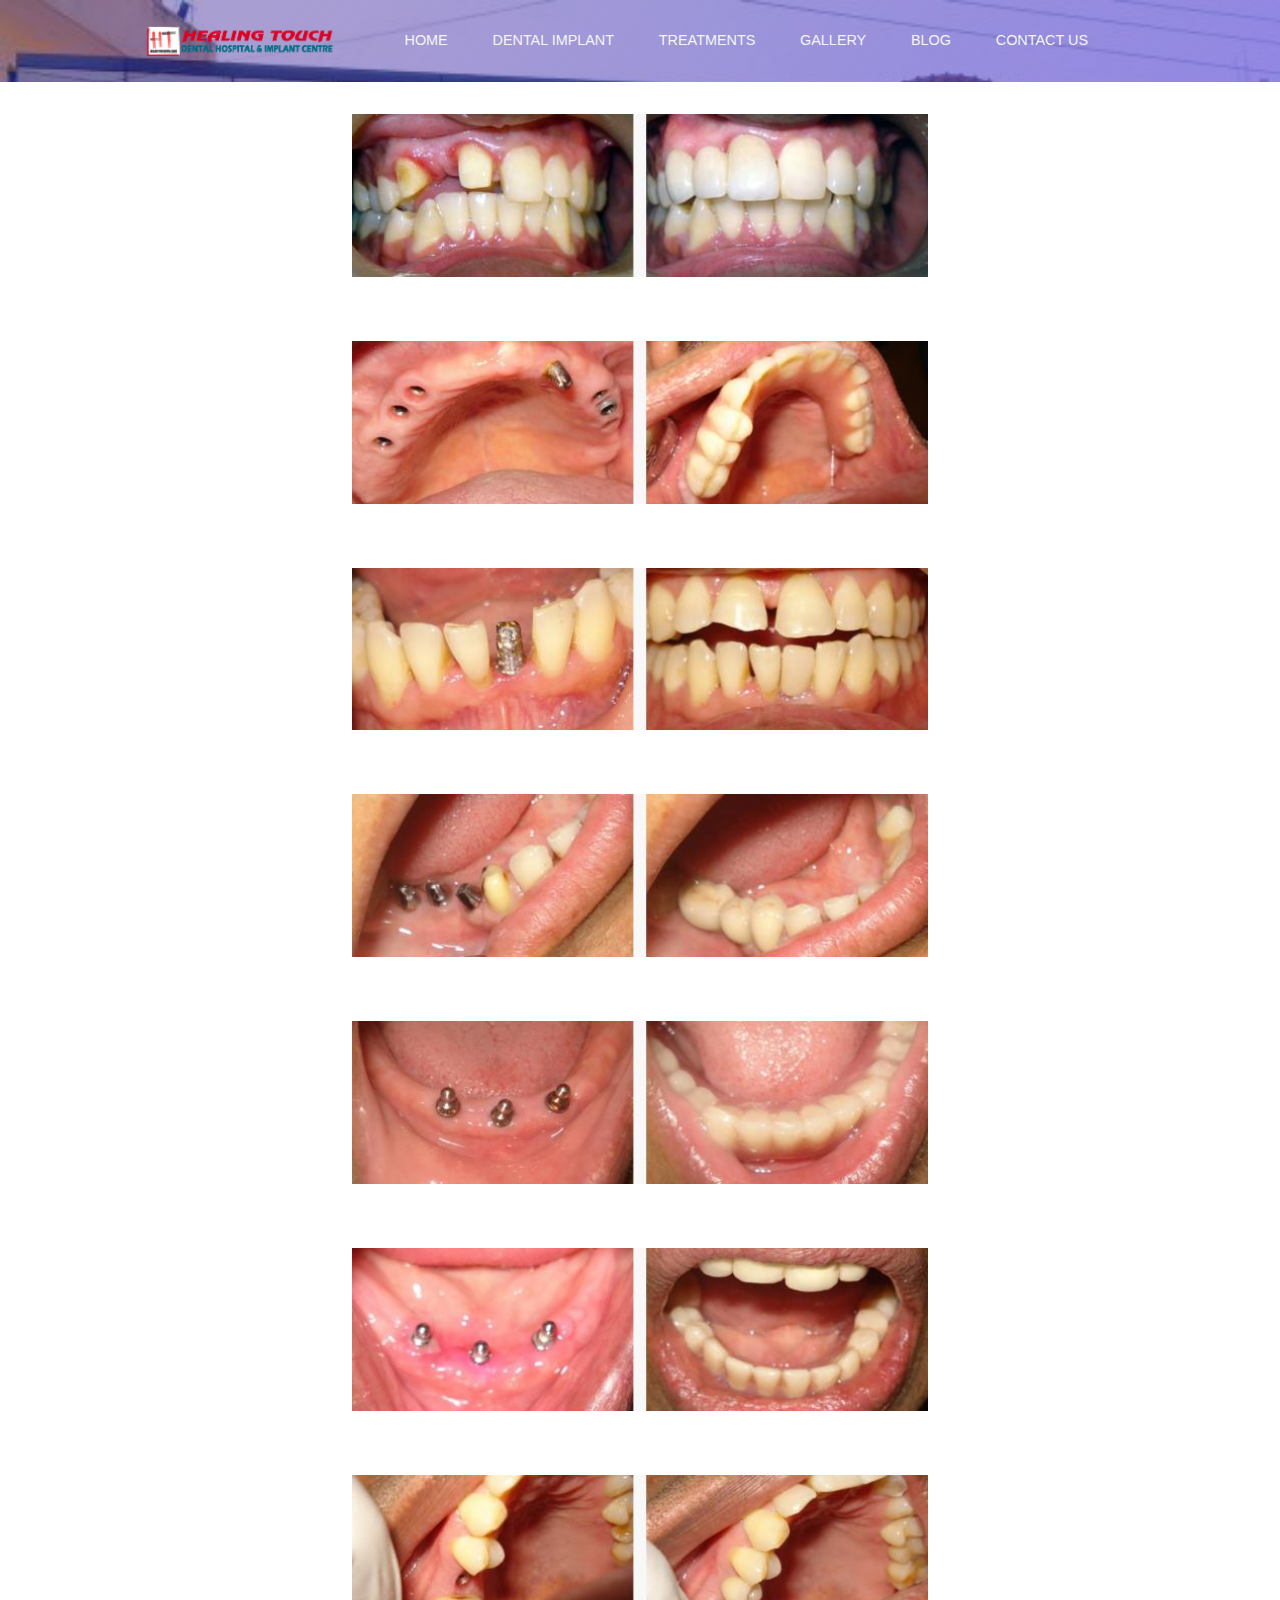
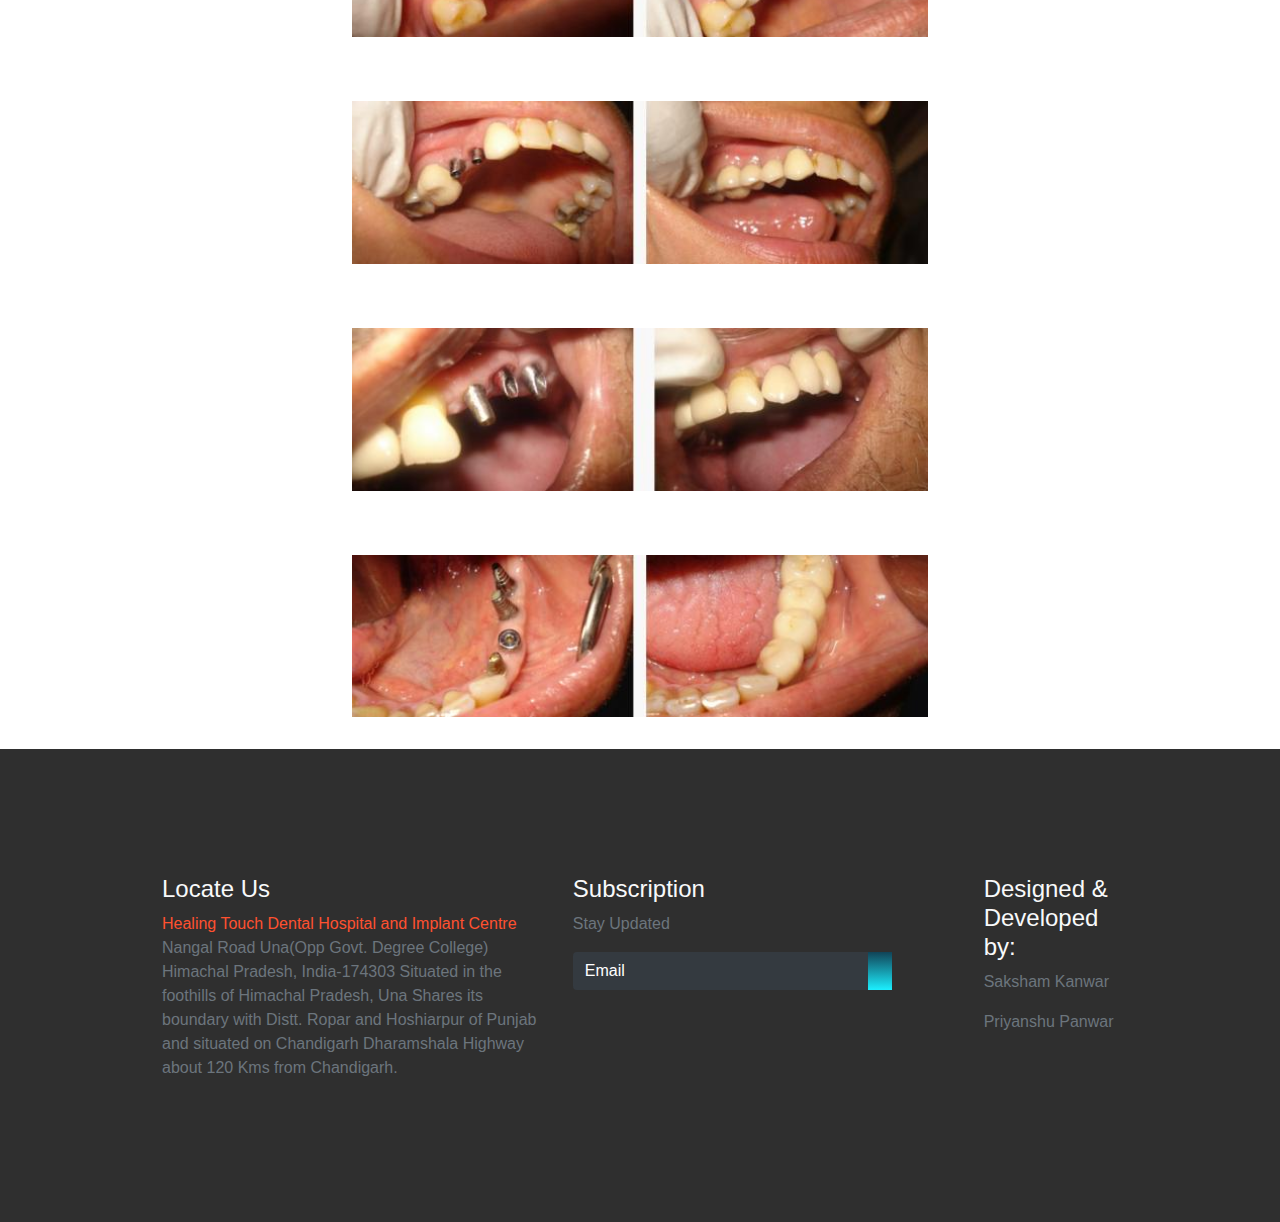
<file: before-after.html>
<!DOCTYPE html>
<html lang="en">
<head>
    <meta charset="UTF-8">
    <meta name="viewport" content="width=device-width, initial-scale=1.0">
    <title>Healing Touch</title>
    <link rel="stylesheet" href="https://stackpath.bootstrapcdn.com/bootstrap/4.3.1/css/bootstrap.min.css" integrity="sha384-ggOyR0iXCbMQv3Xipma34MD+dH/1fQ784/j6cY/iJTQUOhcWr7x9JvoRxT2MZw1T"
    crossorigin="anonymous" />
  <link rel="stylesheet" href="https://use.fontawesome.com/releases/v5.7.2/css/all.css" integrity="sha384-fnmOCqbTlWIlj8LyTjo7mOUStjsKC4pOpQbqyi7RrhN7udi9RwhKkMHpvLbHG9Sr"
    crossorigin="anonymous">
  <link rel="stylesheet" href="./Style.css" />
  <link rel="stylesheet" href="./mobile-style.css">
</head>
<body>
  <nav class="container-fluid navbar navbar-expand-lg">
    <a class="navbar-brand" href="#">
      <img src="assets/htLogo.png" alt="" class="logo" /></a>
    <button class="navbar-toggler" type="button" data-toggle="collapse" data-target="#navbarNav"
      aria-controls="navbarNav" aria-expanded="false" aria-label="Toggle navigation">
      <i class="fas fa-align-right text-light"></i>
    </button>
    <div class="collapse navbar-collapse" id="navbarNav">
      <div class="mr-auto"></div>
      <ul class="navbar-nav">
        <li class="nav-item active">
          <a class="nav-link" href="index.html">HOME</a>
        </li>
        <li class="nav-item">
          <a class="nav-link" href="./dentalImplant.html">DENTAL IMPLANT</a>
        </li>
        <li class="nav-item">
          <a class="nav-link" href="treatments.html">TREATMENTS</a>
        </li>
        <li class="nav-item dropdown">
          <div class="dropdown">
            <a href="gallery.html" class="nav-link">GALLERY</a>
            <div class="dropdown-content">
              <a href="before-after.html">BEFORE & AFTER
                <span class="sr-only">(current)</span>
              </a>
              <a href="our-setup.html">OUR SETUP</a>
            </div>
          </div>
        </li>
        <li class="nav-item">
          <a class="nav-link" href="blogPage.html">BLOG</a>
        </li>
        <li class="nav-item">
          <a class="nav-link" href="contact.html">CONTACT US</a>
        </li>
      </ul>
    </div>
  </nav>
       

      <main>
          <section class="beforeAfter-section">
              <img src="assets/beforeAfter1.jpg" alt="" id="blog-img">
              <img src="assets/beforeAfter2.jpg" alt="" id="blog-img">
              <img src="assets/beforeAfter3.jpg" alt="" id="blog-img">
              <img src="assets/beforeAfter4.jpg" alt="" id="blog-img">
              <img src="assets/beforeAfter5.jpg" alt="" id="blog-img">
              <img src="assets/beforeAfter6.jpg" alt="" id="blog-img">
              <img src="assets/beforeAfter7.jpg" alt="" id="blog-img">
              <img src="assets/beforeAfter8.jpg" alt="" id="blog-img">
              <img src="assets/beforeAfter9.jpg" alt="" id="blog-img">
              <img src="assets/beforeAfter10.jpg" alt="" id="blog-img">
          </section>
      </main>




      <footer>
        <div class="container-fluid p-0">
          <div class="row text-left">
            <div class="col-md-5 col-sm-5">
              <h4 class="text-light">Locate Us</h4>
              <p class="text-muted"><span>Healing Touch Dental Hospital and Implant Centre</span>
                 Nangal Road Una(Opp Govt. Degree College) Himachal Pradesh,
                 India-174303 Situated in the foothills of Himachal Pradesh, Una Shares its boundary with Distt. 
                Ropar and Hoshiarpur of Punjab and situated on Chandigarh Dharamshala Highway about 120 Kms from Chandigarh.</p>
            </div>
            <div class="col-md-5 col-sm-12">
              <h4 class="text-light">Subscription</h4>
              <p class="text-muted">Stay Updated</p>
              <form class="form-inline">
                <div class="col pl-0">
                  <div class="input-group pr-5">
                    <input type="text" class="form-control bg-dark text-white" id="inlineFormInputGroupUsername2" placeholder="Email">
                    <div class="input-group-prepend">
                      <div class="input-group-text">
                        <i class="fas fa-arrow-right"></i>
                      </div>
                    </div>
                  </div>
                </div>
              </form>
            </div>
            <div class="col-md-2 col-sm-12">
              <h4 class="text-light">Designed & Developed by:</h4>
              <p class="text-muted">Saksham Kanwar</p>
              <p class="text-muted">Priyanshu Panwar</p>
            </div>
          </div>
        </div>
      </footer>

      <script src="https://cdnjs.cloudflare.com/ajax/libs/jquery/3.3.1/jquery.min.js"></script>
      <script src="https://cdnjs.cloudflare.com/ajax/libs/popper.js/1.14.7/umd/popper.min.js" integrity="sha384-UO2eT0CpHqdSJQ6hJty5KVphtPhzWj9WO1clHTMGa3JDZwrnQq4sF86dIHNDz0W1"
        crossorigin="anonymous"></script>
      <script src="https://stackpath.bootstrapcdn.com/bootstrap/4.3.1/js/bootstrap.min.js" integrity="sha384-JjSmVgyd0p3pXB1rRibZUAYoIIy6OrQ6VrjIEaFf/nJGzIxFDsf4x0xIM+B07jRM"
        crossorigin="anonymous"></script>
</body>
</html>
</file>
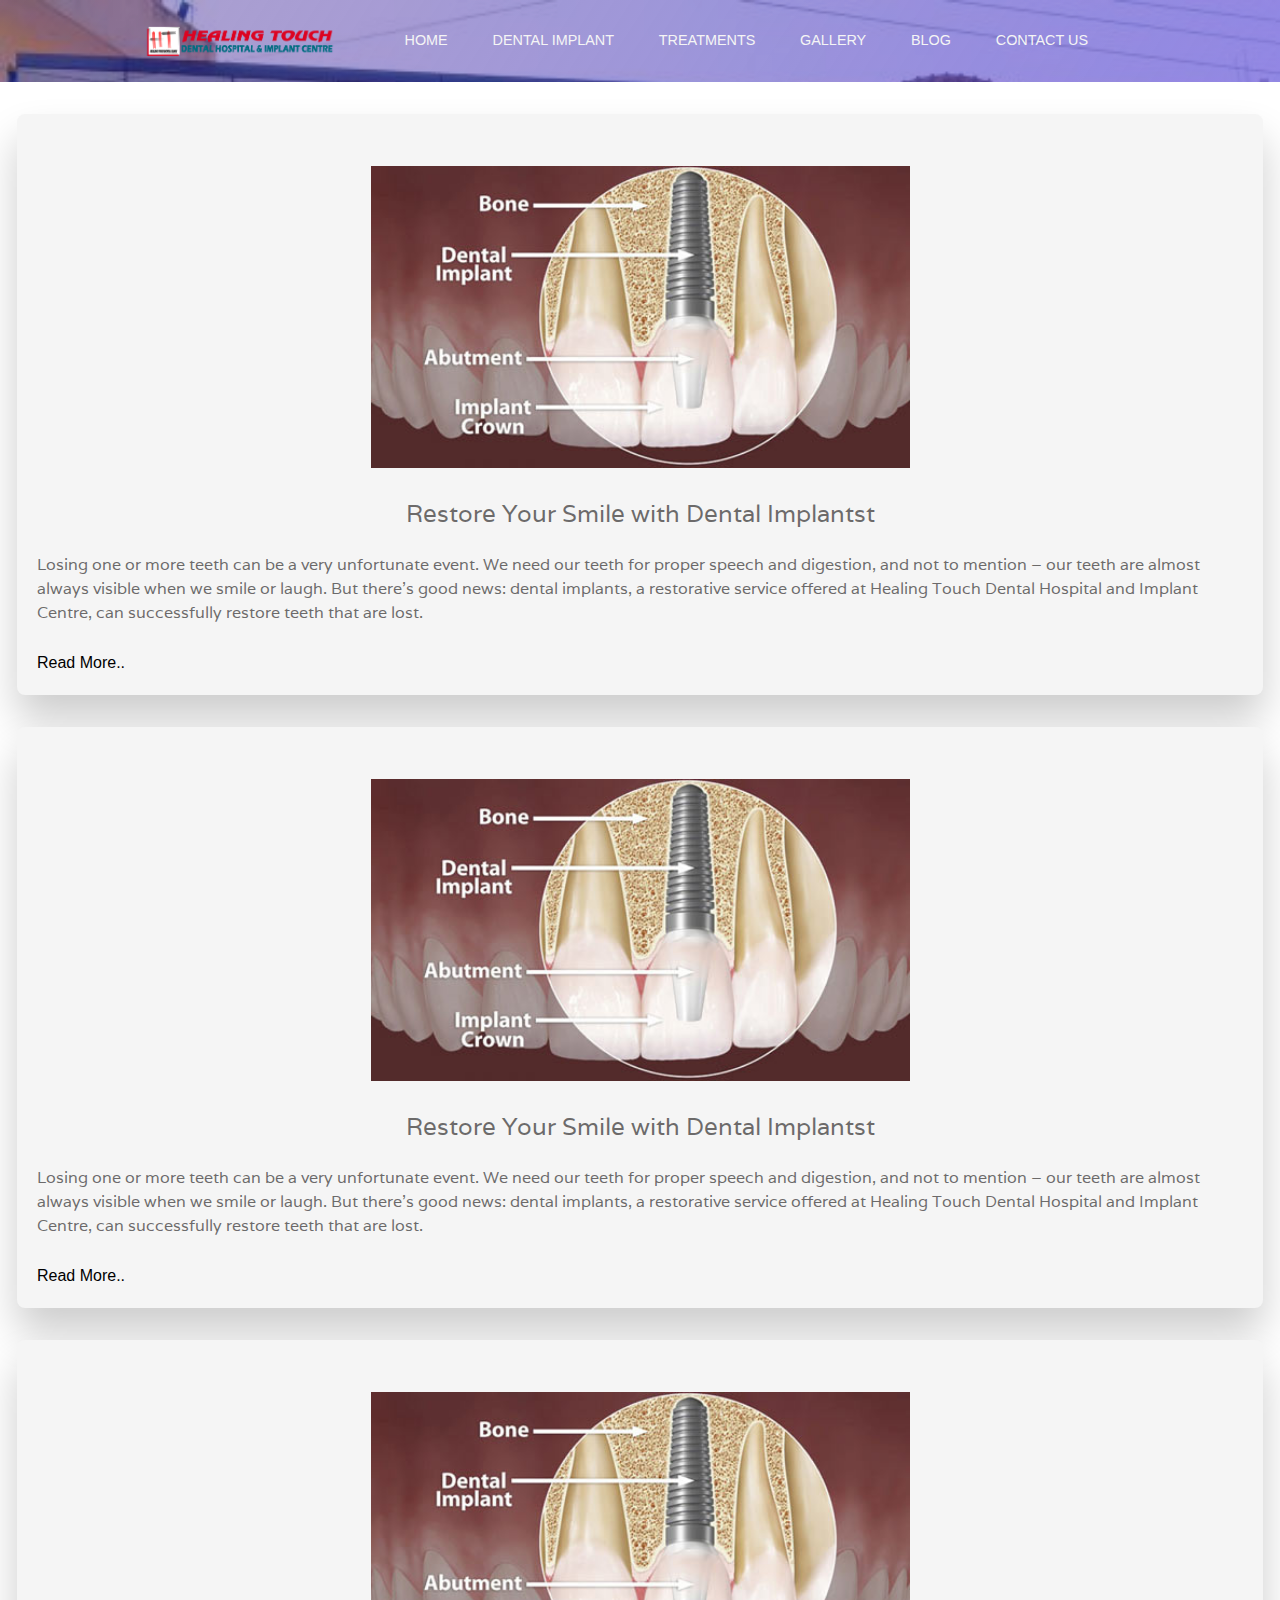
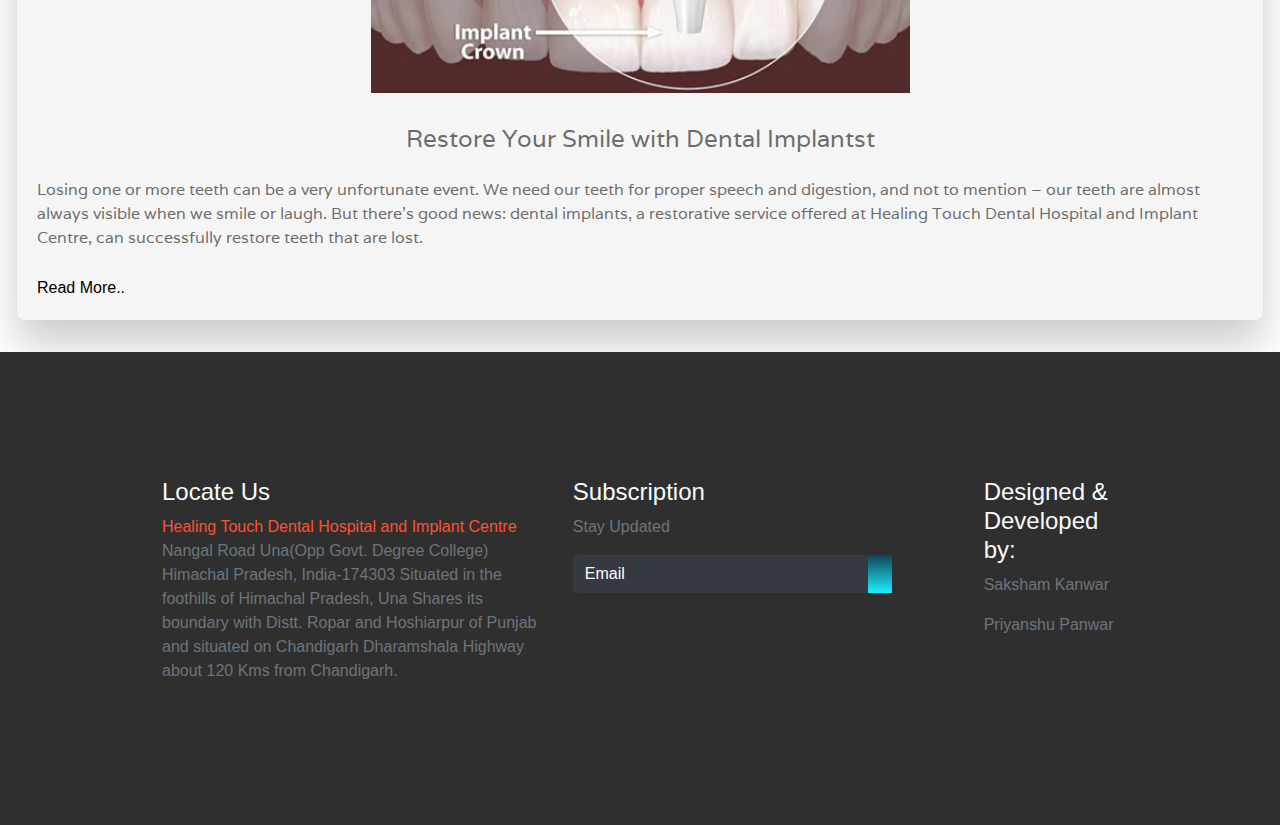
<file: blogPage.html>
<!DOCTYPE html>
<html lang="en">
<head>
    <meta charset="UTF-8">
    <meta name="viewport" content="width=device-width, initial-scale=1.0">
    <title>Healing Touch</title>
    <link rel="stylesheet" href="https://stackpath.bootstrapcdn.com/bootstrap/4.3.1/css/bootstrap.min.css" integrity="sha384-ggOyR0iXCbMQv3Xipma34MD+dH/1fQ784/j6cY/iJTQUOhcWr7x9JvoRxT2MZw1T"
    crossorigin="anonymous" />
  <link rel="stylesheet" href="https://use.fontawesome.com/releases/v5.7.2/css/all.css" integrity="sha384-fnmOCqbTlWIlj8LyTjo7mOUStjsKC4pOpQbqyi7RrhN7udi9RwhKkMHpvLbHG9Sr"
    crossorigin="anonymous">
  <link rel="stylesheet" href="./Style.css" />
  <link rel="stylesheet" href="./mobile-style.css">
</head>
<body>
  <nav class="container-fluid navbar navbar-expand-lg">
    <a class="navbar-brand" href="#">
      <img src="assets/htLogo.png" alt="" class="logo" /></a>
    <button class="navbar-toggler" type="button" data-toggle="collapse" data-target="#navbarNav"
      aria-controls="navbarNav" aria-expanded="false" aria-label="Toggle navigation">
      <i class="fas fa-align-right text-light"></i>
    </button>
    <div class="collapse navbar-collapse" id="navbarNav">
      <div class="mr-auto"></div>
      <ul class="navbar-nav">
        <li class="nav-item active">
          <a class="nav-link" href="index.html">HOME</a>
        </li>
        <li class="nav-item">
          <a class="nav-link" href="dentalImplant.html">DENTAL IMPLANT</a>
        </li>
        <li class="nav-item">
          <a class="nav-link" href="treatments.html">TREATMENTS</a>
        </li>
        <li class="nav-item dropdown">
          <div class="dropdown">
            <a href="gallery.html" class="nav-link">GALLERY</a>
            <div class="dropdown-content">
              <a href="before-after.html">BEFORE & AFTER</a>
              <a href="our-setup.html">OUR SETUP</a>
            </div>
          </div>
        </li>
        <li class="nav-item">
          <a class="nav-link" href="#">BLOG</a>
          <span class="sr-only">(current)</span>
        </li>
        <li class="nav-item">
          <a class="nav-link" href="contact.html">CONTACT US</a>
        </li>
      </ul>
    </div>
  </nav>





      <main>
        <section>
          <div class="row">
            <div class="leftcolumn">
              <div class="card-blog">
               
                <img src="assets/dental-impant.jpg" alt="" id="blog-img">
                <h4 class="blog-heading">
                    Restore Your Smile with Dental Implantst</h4>
                <p class="blog-text">Losing one or more teeth can be a very unfortunate event. We need our teeth for proper speech and digestion, and not to mention – our teeth are almost always visible when we smile or laugh. But there’s good news: dental implants, a restorative service offered at Healing Touch Dental Hospital and Implant Centre,
                     can successfully restore teeth that are lost.</p>

                 <a href="" class="anchor-design">Read More..</a>

                 
             
            </div>
            <div class="card-blog">
               
                <img src="assets/dental-impant.jpg" alt="" id="blog-img">
                <h4 class="blog-heading">
                    Restore Your Smile with Dental Implantst</h4>
                <p class="blog-text">Losing one or more teeth can be a very unfortunate event. We need our teeth for proper speech and digestion, and not to mention – our teeth are almost always visible when we smile or laugh. But there’s good news: dental implants, a restorative service offered at Healing Touch Dental Hospital and Implant Centre,
                     can successfully restore teeth that are lost.</p>

                 <a href="" class="anchor-design">Read More..</a>

                 
             
            </div>
            <div class="card-blog">
               
                <img src="assets/dental-impant.jpg" alt="" id="blog-img">
                <h4 class="blog-heading">
                    Restore Your Smile with Dental Implantst</h4>
                <p class="blog-text">Losing one or more teeth can be a very unfortunate event. We need our teeth for proper speech and digestion, and not to mention – our teeth are almost always visible when we smile or laugh. But there’s good news: dental implants, a restorative service offered at Healing Touch Dental Hospital and Implant Centre,
                     can successfully restore teeth that are lost.</p>

                 <a href="" class="anchor-design">Read More..</a>
            </div>
            
           
          </div>
        </section>
      </main>









      <footer>
        <div class="container-fluid p-0">
          <div class="row text-left">
            <div class="col-md-5 col-sm-5">
              <h4 class="text-light">Locate Us</h4>
              <p class="text-muted"><span>Healing Touch Dental Hospital and Implant Centre</span>
                 Nangal Road Una(Opp Govt. Degree College) Himachal Pradesh,
                 India-174303 Situated in the foothills of Himachal Pradesh, Una Shares its boundary with Distt. 
                Ropar and Hoshiarpur of Punjab and situated on Chandigarh Dharamshala Highway about 120 Kms from Chandigarh.</p>
            </div>
            <div class="col-md-5 col-sm-12">
              <h4 class="text-light">Subscription</h4>
              <p class="text-muted">Stay Updated</p>
              <form class="form-inline">
                <div class="col pl-0">
                  <div class="input-group pr-5">
                    <input type="text" class="form-control bg-dark text-white" id="inlineFormInputGroupUsername2" placeholder="Email">
                    <div class="input-group-prepend">
                      <div class="input-group-text">
                        <i class="fas fa-arrow-right"></i>
                      </div>
                    </div>
                  </div>
                </div>
              </form>
            </div>
            <div class="col-md-2 col-sm-12">
              <h4 class="text-light">Designed & Developed by:</h4>
              <p class="text-muted">Saksham Kanwar</p>
              <p class="text-muted">Priyanshu Panwar</p>
            </div>
          </div>
        </div>
      </footer>

      <script src="https://cdnjs.cloudflare.com/ajax/libs/jquery/3.3.1/jquery.min.js"></script>
      <script src="https://cdnjs.cloudflare.com/ajax/libs/popper.js/1.14.7/umd/popper.min.js" integrity="sha384-UO2eT0CpHqdSJQ6hJty5KVphtPhzWj9WO1clHTMGa3JDZwrnQq4sF86dIHNDz0W1"
        crossorigin="anonymous"></script>
      <script src="https://stackpath.bootstrapcdn.com/bootstrap/4.3.1/js/bootstrap.min.js" integrity="sha384-JjSmVgyd0p3pXB1rRibZUAYoIIy6OrQ6VrjIEaFf/nJGzIxFDsf4x0xIM+B07jRM"
        crossorigin="anonymous"></script>
      <script src="main.js"></script>
</body>
</html>
</file>
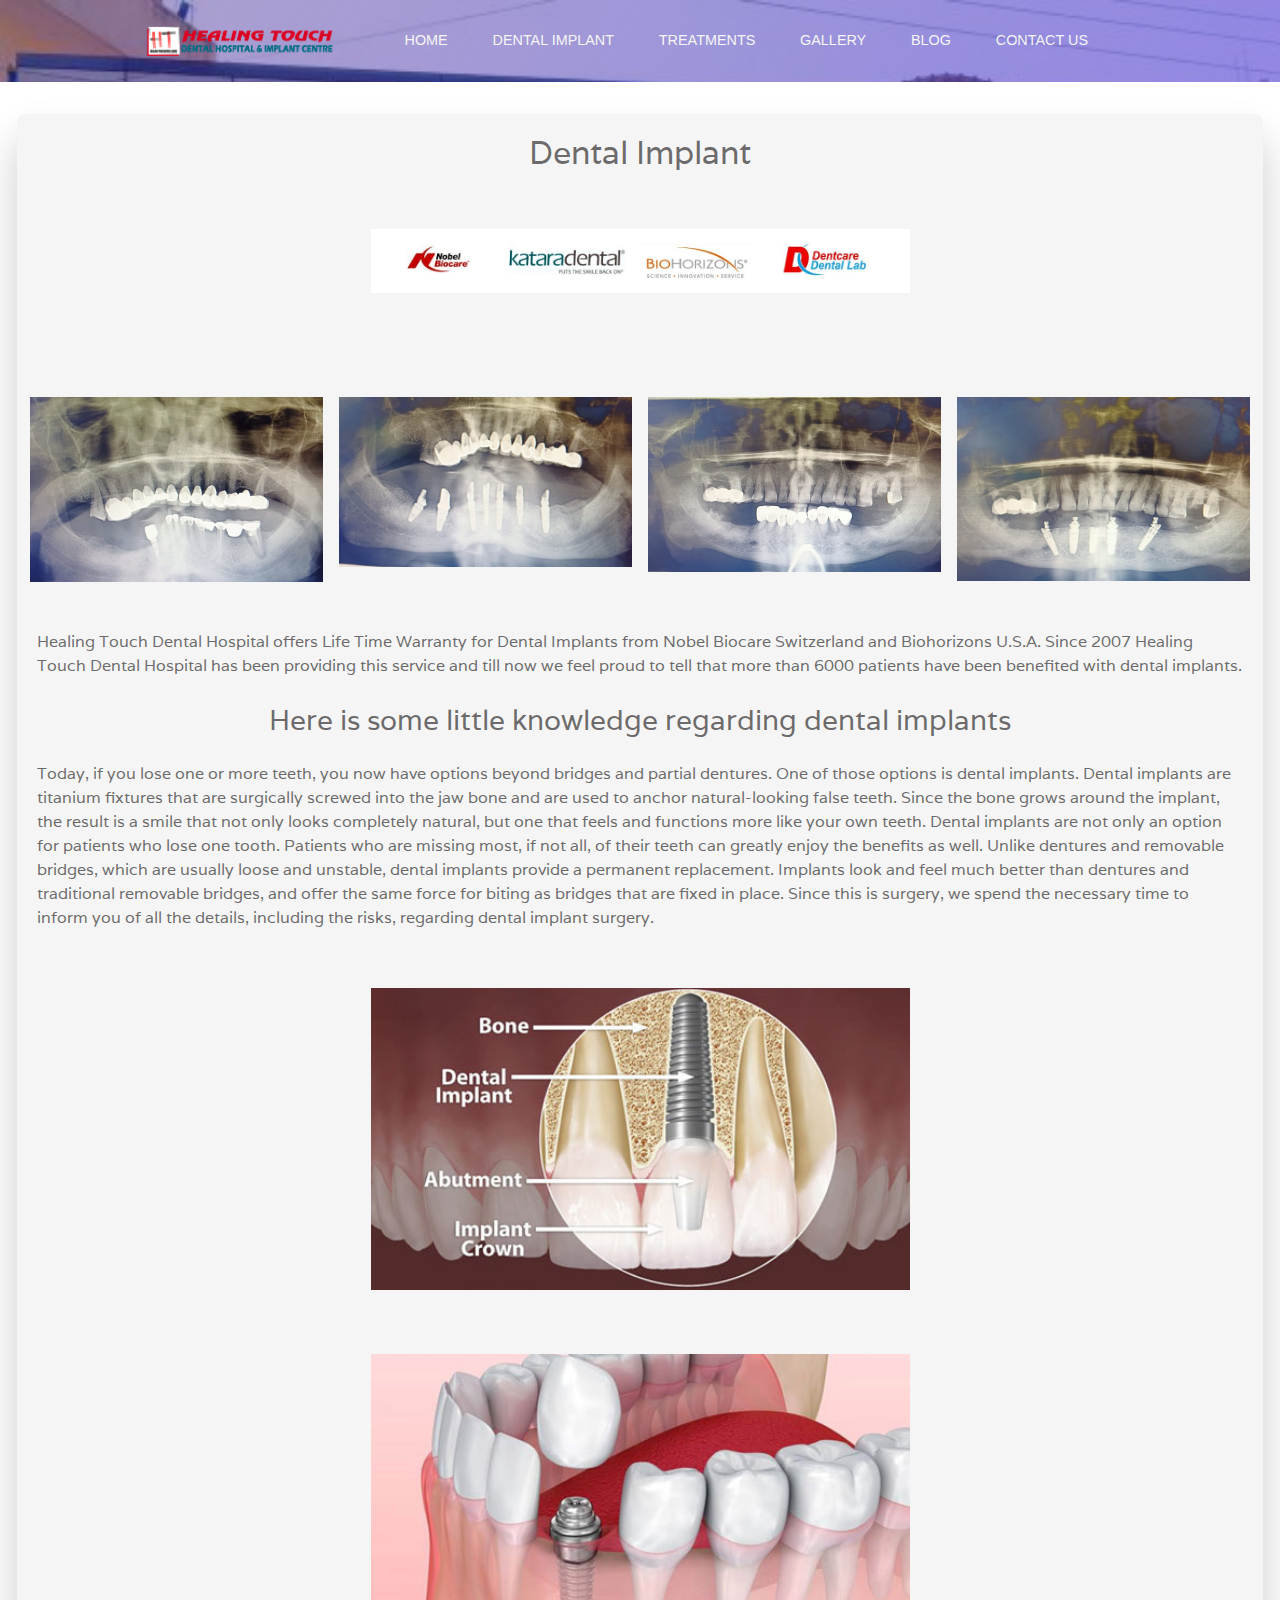
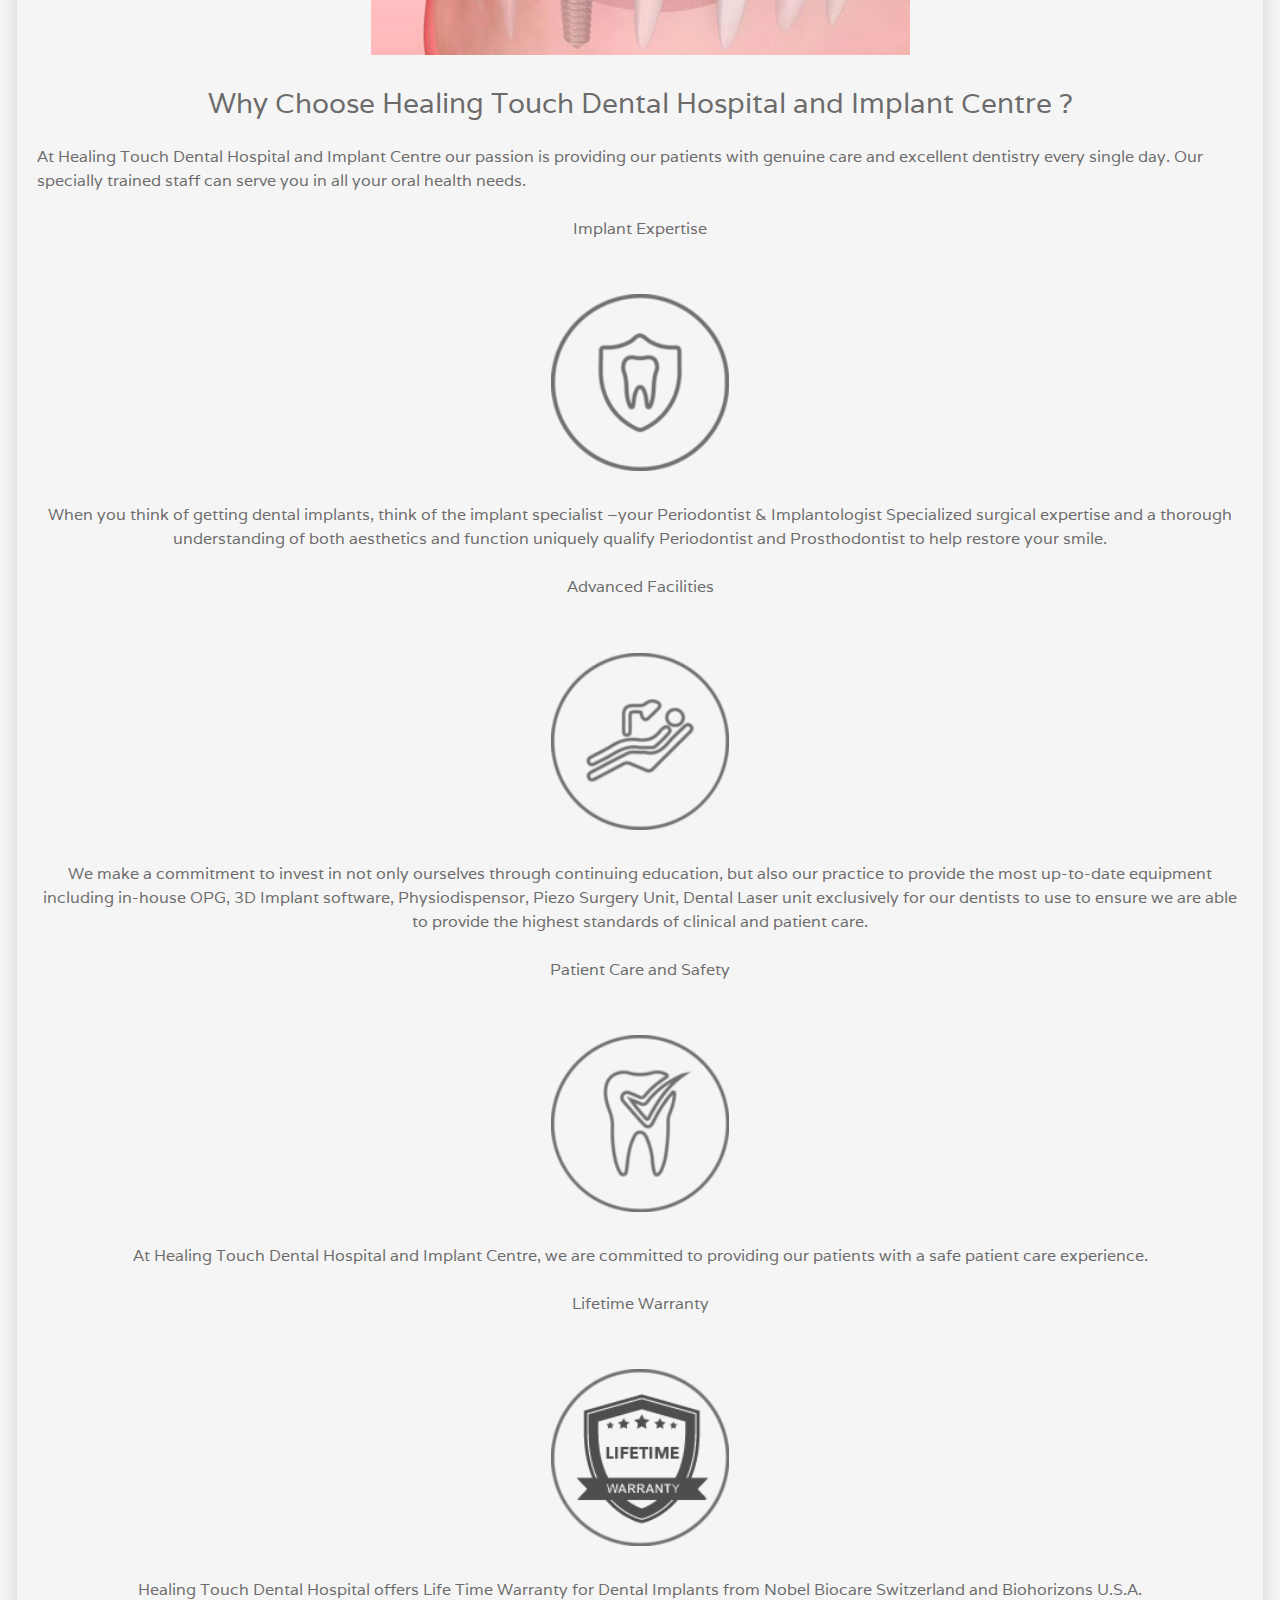
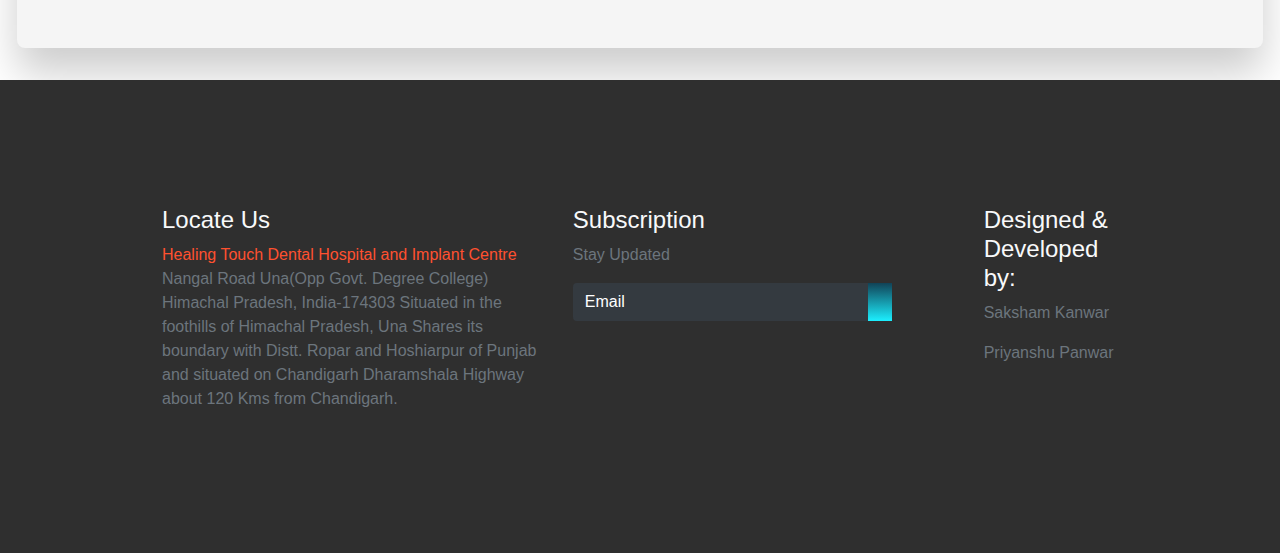
<file: dentalImplant.html>
<!DOCTYPE html>
<html lang="en">
<head>
    <meta charset="UTF-8">
    <meta name="viewport" content="width=device-width, initial-scale=1.0">
    <title>Healing Touch</title>
    <link rel="stylesheet" href="https://stackpath.bootstrapcdn.com/bootstrap/4.3.1/css/bootstrap.min.css" integrity="sha384-ggOyR0iXCbMQv3Xipma34MD+dH/1fQ784/j6cY/iJTQUOhcWr7x9JvoRxT2MZw1T"
    crossorigin="anonymous" />
  <link rel="stylesheet" href="https://use.fontawesome.com/releases/v5.7.2/css/all.css" integrity="sha384-fnmOCqbTlWIlj8LyTjo7mOUStjsKC4pOpQbqyi7RrhN7udi9RwhKkMHpvLbHG9Sr"
    crossorigin="anonymous">
  <link rel="stylesheet" href="./Style.css" />
  <link rel="stylesheet" href="./mobile-style.css">
</head>

<body>
  <nav class="container-fluid navbar navbar-expand-lg">
    <a class="navbar-brand" href="#">
      <img src="assets/htLogo.png" alt="" class="logo" /></a>
    <button class="navbar-toggler" type="button" data-toggle="collapse" data-target="#navbarNav"
      aria-controls="navbarNav" aria-expanded="false" aria-label="Toggle navigation">
      <i class="fas fa-align-right text-light"></i>
    </button>
    <div class="collapse navbar-collapse" id="navbarNav">
      <div class="mr-auto"></div>
      <ul class="navbar-nav">
        <li class="nav-item active">
          <a class="nav-link" href="index.html">HOME</a>
        </li>
        <li class="nav-item">
          <a class="nav-link" href="#">DENTAL IMPLANT</a>
          <span class="sr-only">(current)</span>
        </li>
        <li class="nav-item">
          <a class="nav-link" href="treatments.html">TREATMENTS</a>
        </li>
        <li class="nav-item dropdown">
          <div class="dropdown">
            <a href="gallery.html" class="nav-link">GALLERY</a>
            <div class="dropdown-content">
              <a href="./before-after.html">BEFORE & AFTER</a>
              <a href="./our-setup.html">OUR SETUP</a>
            </div>
          </div>
        </li>
        <li class="nav-item">
          <a class="nav-link" href="blogPage.html">BLOG</a>
        </li>
        <li class="nav-item">
          <a class="nav-link" href="contact.html">CONTACT US</a>
        </li>
      </ul>
    </div>
  </nav>

      <main>
        <section>
          <div class="row">
            <div class="leftcolumn">
              <div class="card-blog">
                <h2 class="blog-heading">Dental Implant</h2>
                <div class="blog-img" style="height:200px;">
                  <img src="assets/PatnerBrands.jpg" id="blog-img">
                </div>
                


                <div class="row">
                  <div class="column">
                    <img src="./assets/IMG-20200929-WA0137 (1).jpg" style="width:100%" onclick="openModal();currentSlide(1)" class="hover-shadow cursor">
                  </div>
                  <div class="column">
                    <img src="./assets/IMG-20200929-WA0133.jpg" style="width:100%" onclick="openModal();currentSlide(2)" class="hover-shadow cursor">
                  </div>
                  <div class="column">
                    <img src="./assets/IMG-20200929-WA0139.jpg" style="width:100%" onclick="openModal();currentSlide(3)" class="hover-shadow cursor">
                  </div>
                  <div class="column">
                    <img src="./assets/IMG-20200929-WA0136.jpg" style="width:100%" onclick="openModal();currentSlide(4)" class="hover-shadow cursor">
                  </div>
                </div>
                
                <div id="myModal" class="modal">
                  <span class="close cursor" onclick="closeModal()">&times;</span>
                  <div class="modal-content">
                
                    <div class="mySlides">
                      <div class="numbertext">Patient-1 Pre-operative</div>
                      <img src="./assets/IMG-20200929-WA0137 (1).jpg" style="width:100%">
                    </div>
                
                    <div class="mySlides">
                      <div class="numbertext">Patient-1 Post-operative</div>
                      <img src="./assets/IMG-20200929-WA0133.jpg" style="width:100%">
                    </div>
                
                    <div class="mySlides">
                      <div class="numbertext">Patient-2 Pre-operative</div>
                      <img src="./assets/IMG-20200929-WA0139.jpg" style="width:100%">
                    </div>
                    
                    <div class="mySlides">
                      <div class="numbertext">Patient-2 Post-operative</div>
                      <img src="./assets/IMG-20200929-WA0136.jpg" style="width:100%">
                    </div>
                    <div class="mySlides">
                      <div class="numbertext">Patient-3 Pre-operative</div>
                      <img src="./assets/IMG-20200929-WA0138.jpg" style="width:100%">
                    </div>
                    <div class="mySlides">
                      <div class="numbertext">Patient-3 Post-operative</div>
                      <img src="./assets/IMG-20200929-WA0134.jpg" style="width:100%">
                    </div>
                    <div class="mySlides">
                      <div class="numbertext">Patient-4 Pre-operative</div>
                      <img src="./assets/IMG-20200929-WA0132.jpg" style="width:100%">
                    </div>
                    <div class="mySlides">
                      <div class="numbertext">Patient-4 Post-operative</div>
                      <img src="./assets/IMG-20200929-WA0135.jpg" style="width:100%">
                    </div>
                    <div class="mySlides">
                      <div class="numbertext">Patient-5 Pre-operative</div>
                      <img src="./assets/IMG-20201002-WA0072.jpg" style="width:100%">
                    </div>
                    <div class="mySlides">
                      <div class="numbertext">Patient-5 Post-operative</div>
                      <img src="./assets/IMG-20201002-WA0073.jpg" style="width:100%">
                    </div>
                    <div class="mySlides">
                      <div class="numbertext">Patient-6 Pre-operative</div>
                      <img src="./assets/IMG-20201002-WA0071.jpg" style="width:100%">
                    </div>
                    <div class="mySlides">
                      <div class="numbertext">Patient-6 Post-operative</div>
                      <img src="./assets/IMG-20201002-WA0069.jpg" style="width:100%">
                    </div>
                    <div class="mySlides">
                      <div class="numbertext">Patient-7 Pre-operative</div>
                      <img src="./assets/IMG-20201002-WA0080.jpg" style="width:100%">
                    </div>
                    <div class="mySlides">
                      <div class="numbertext">Patient-7 Post-operative</div>
                      <img src="./assets/IMG-20201002-WA0081.jpg" style="width:100%">
                    </div>
                    <div class="mySlides">
                      <div class="numbertext">Patient-8 Pre-operative</div>
                      <img src="./assets/IMG-20201002-WA0075.jpg" style="width:100%">
                    </div>
                    <div class="mySlides">
                      <div class="numbertext">Patient-8 Post-operative</div>
                      <img src="./assets/IMG-20201002-WA0074.jpg" style="width:100%">
                    </div>

                    

                    
                    <a class="prev" onclick="plusSlides(-1)">&#10094;</a>
                    <a class="next" onclick="plusSlides(1)">&#10095;</a>
                
                    <div class="caption-container">
                      <p id="caption"></p>
                    </div>
                
                
                  </div>
                </div>
                
               


                <p class="blog-text">Healing Touch Dental Hospital offers Life Time Warranty for Dental Implants from Nobel Biocare Switzerland and Biohorizons U.S.A.
                  Since 2007 Healing Touch Dental Hospital has been providing this service and till now we feel proud to tell that more than 6000 patients have been benefited with dental implants.</p>

                  <h3 class="blog-heading">Here is some little knowledge regarding dental implants</h3>

                  <p class="blog-text">Today, if you lose one or more teeth, you now have options beyond bridges and partial dentures. One of those options is dental implants. Dental implants are titanium fixtures that are surgically screwed into the jaw bone and are used to anchor natural-looking false teeth. 
                    Since the bone grows around the implant, the result is a smile that not only looks completely natural, but one that feels and functions more like your own teeth. Dental implants are not only an option for patients who lose one tooth. Patients who are missing most, if not all, of their teeth can
                     greatly enjoy the benefits as well. Unlike dentures and removable bridges, which are usually loose and unstable, dental implants provide a permanent replacement. Implants look and feel much better than dentures and traditional removable bridges, and offer the same force for biting as bridges that are fixed in place. 
                    Since this is surgery, we spend the necessary time to inform you of all the details, including the risks, regarding dental implant surgery.</p>
                  
                  <img src="assets/dental-impant.jpg" alt="" id="blog-img">
                  <img src="assets/dental-impant2.jpg" alt="" id="blog-img">
                  <h3 class="blog-heading">Why Choose
                    Healing Touch Dental Hospital and Implant Centre ?</h3>

                    <p class="blog-text">At Healing Touch Dental Hospital and Implant Centre our passion is providing our patients with genuine care and excellent dentistry every single day. 
                      Our specially trained staff can serve you in all your oral health needs.</p>

                      <h6 class="blog-heading">Implant Expertise</h6>
                      
                      <img src="assets/implantsvg.png" alt="" id="blog-img" class="svg-size">
                     
                    <p class="blog-text text-center">When you think of getting dental implants, think of the implant specialist –your Periodontist & Implantologist Specialized surgical expertise and a thorough understanding of both aesthetics and function uniquely
                       qualify Periodontist and Prosthodontist to help restore your smile.</p>

                        <h6 class="blog-heading">Advanced Facilities</h6>
                      
                      <img src="assets/implantsvg1.png" alt="" id="blog-img" class="svg-size">
                     
                    <p class="blog-text text-center">We make a commitment to invest in not only ourselves through continuing education, but also our practice to provide the most up-to-date equipment including in-house OPG, 3D Implant software, Physiodispensor, Piezo Surgery Unit, Dental Laser unit exclusively for our dentists to use to ensure we are able
                      to provide the highest standards of clinical and patient care.</p>

                        <h6 class="blog-heading">Patient Care and Safety</h6>
                      
                      <img src="assets/implantsvg2.png" alt="" id="blog-img" class="svg-size">
                     
                    <p class="blog-text text-center">At Healing Touch Dental Hospital and Implant Centre, 
                      we are committed to providing our patients with a safe patient care experience.</p>

                        <h6 class="blog-heading">Lifetime Warranty</h6>
                      
                      <img src="assets/implantsvg3.png" alt="" id="blog-img" class="svg-size">
                     
                    <p class="blog-text text-center">Healing Touch Dental Hospital offers Life Time Warranty for Dental
                       Implants from Nobel Biocare Switzerland and Biohorizons U.S.A.</p>
              </div>
             
            </div>
           
          </div>
        </section>
              
      </main>

   
    <footer>
        <div class="container-fluid p-0">
          <div class="row text-left">
            <div class="col-md-5 col-sm-5">
              <h4 class="text-light">Locate Us</h4>
              <p class="text-muted"><span>Healing Touch Dental Hospital and Implant Centre</span>
                 Nangal Road Una(Opp Govt. Degree College) Himachal Pradesh,
                 India-174303 Situated in the foothills of Himachal Pradesh, Una Shares its boundary with Distt. 
                Ropar and Hoshiarpur of Punjab and situated on Chandigarh Dharamshala Highway about 120 Kms from Chandigarh.</p>
            </div>
            <div class="col-md-5 col-sm-12">
              <h4 class="text-light">Subscription</h4>
              <p class="text-muted">Stay Updated</p>
              <form class="form-inline">
                <div class="col pl-0">
                  <div class="input-group pr-5">
                    <input type="text" class="form-control bg-dark text-white" id="inlineFormInputGroupUsername2" placeholder="Email">
                    <div class="input-group-prepend">
                      <div class="input-group-text">
                        <i class="fas fa-arrow-right"></i>
                      </div>
                    </div>
                  </div>
                </div>
              </form>
            </div>
            <div class="col-md-2 col-sm-12">
              <h4 class="text-light">Designed & Developed by:</h4>
              <p class="text-muted">Saksham Kanwar</p>
              <p class="text-muted">Priyanshu Panwar</p>
            </div>
          </div>
        </div>
      </footer>
    
  <script src="https://cdnjs.cloudflare.com/ajax/libs/jquery/3.3.1/jquery.min.js"></script>
  <script src="https://cdnjs.cloudflare.com/ajax/libs/popper.js/1.14.7/umd/popper.min.js" integrity="sha384-UO2eT0CpHqdSJQ6hJty5KVphtPhzWj9WO1clHTMGa3JDZwrnQq4sF86dIHNDz0W1"
    crossorigin="anonymous"></script>
   
    <script src="https://stackpath.bootstrapcdn.com/bootstrap/4.3.1/js/bootstrap.min.js" integrity="sha384-JjSmVgyd0p3pXB1rRibZUAYoIIy6OrQ6VrjIEaFf/nJGzIxFDsf4x0xIM+B07jRM"
    crossorigin="anonymous"></script>
    <script src="carousel.js"></script>
      

</body>
</html>
</file>
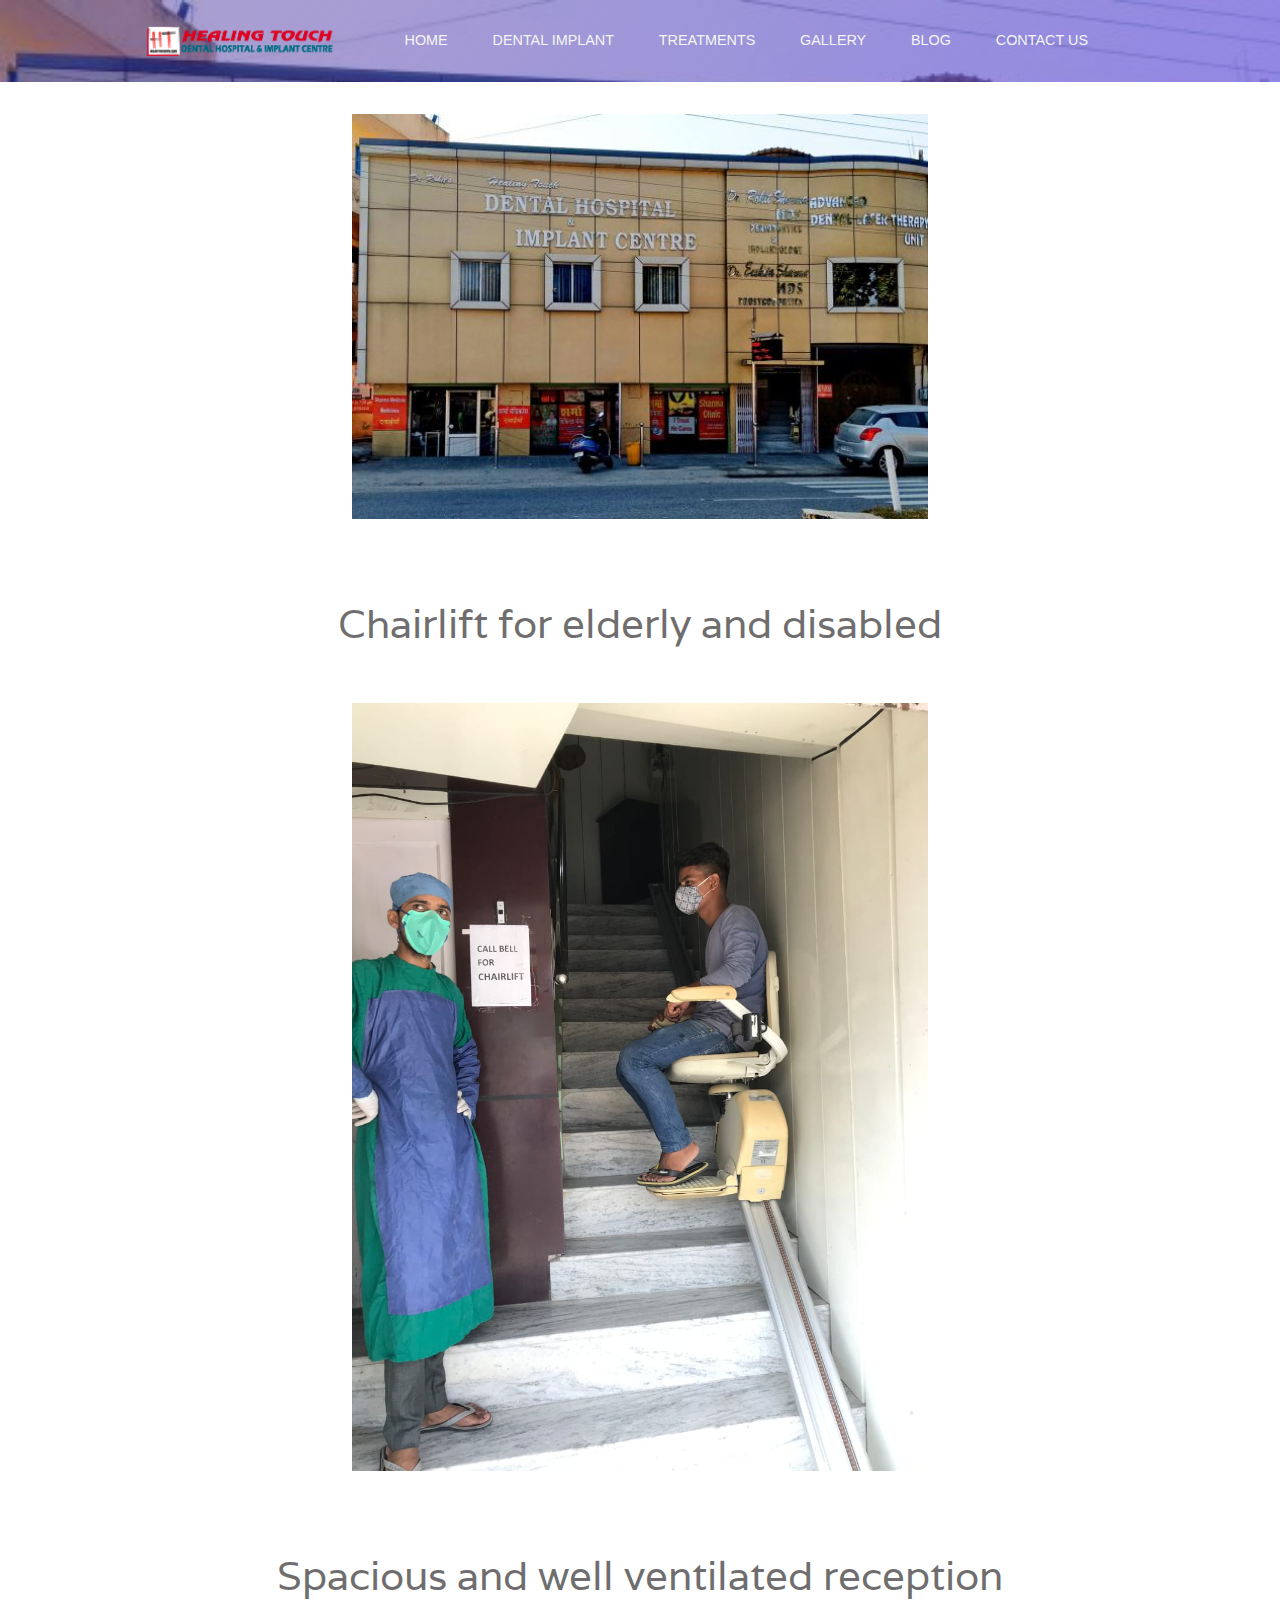
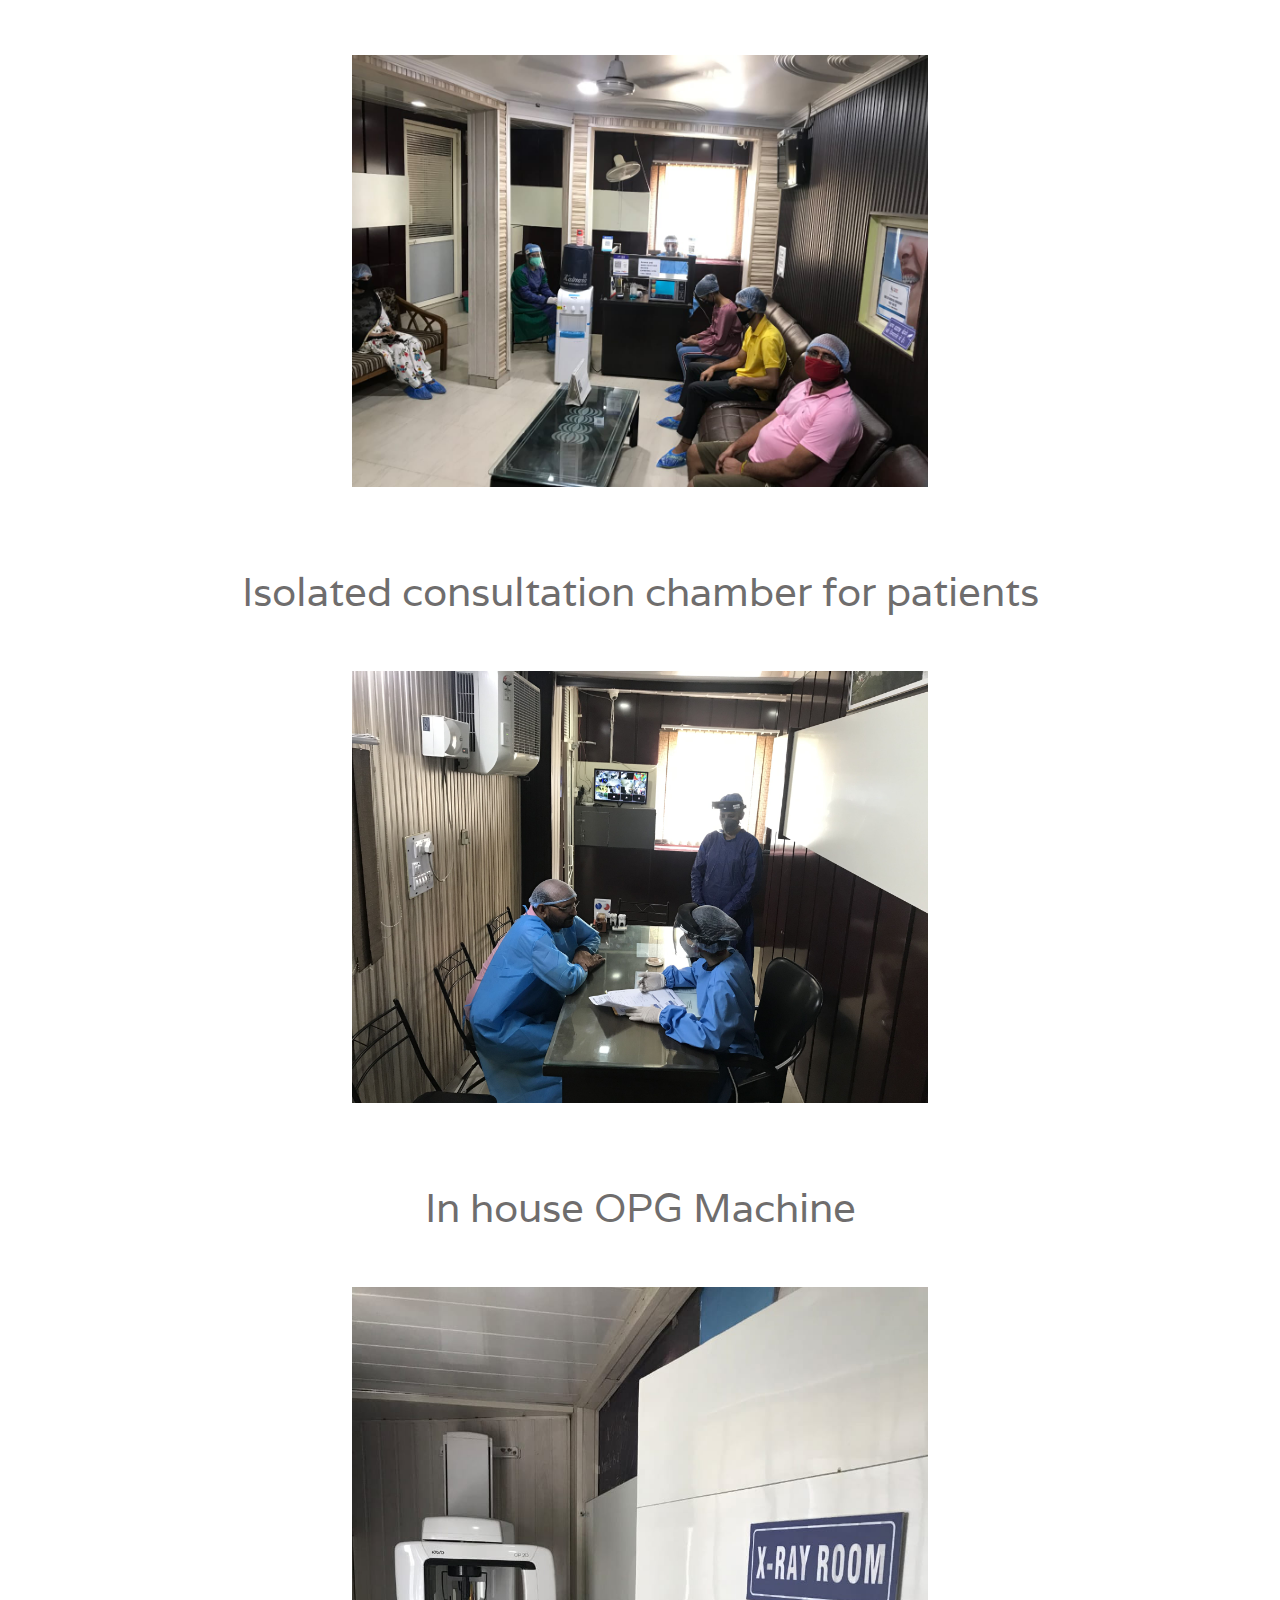
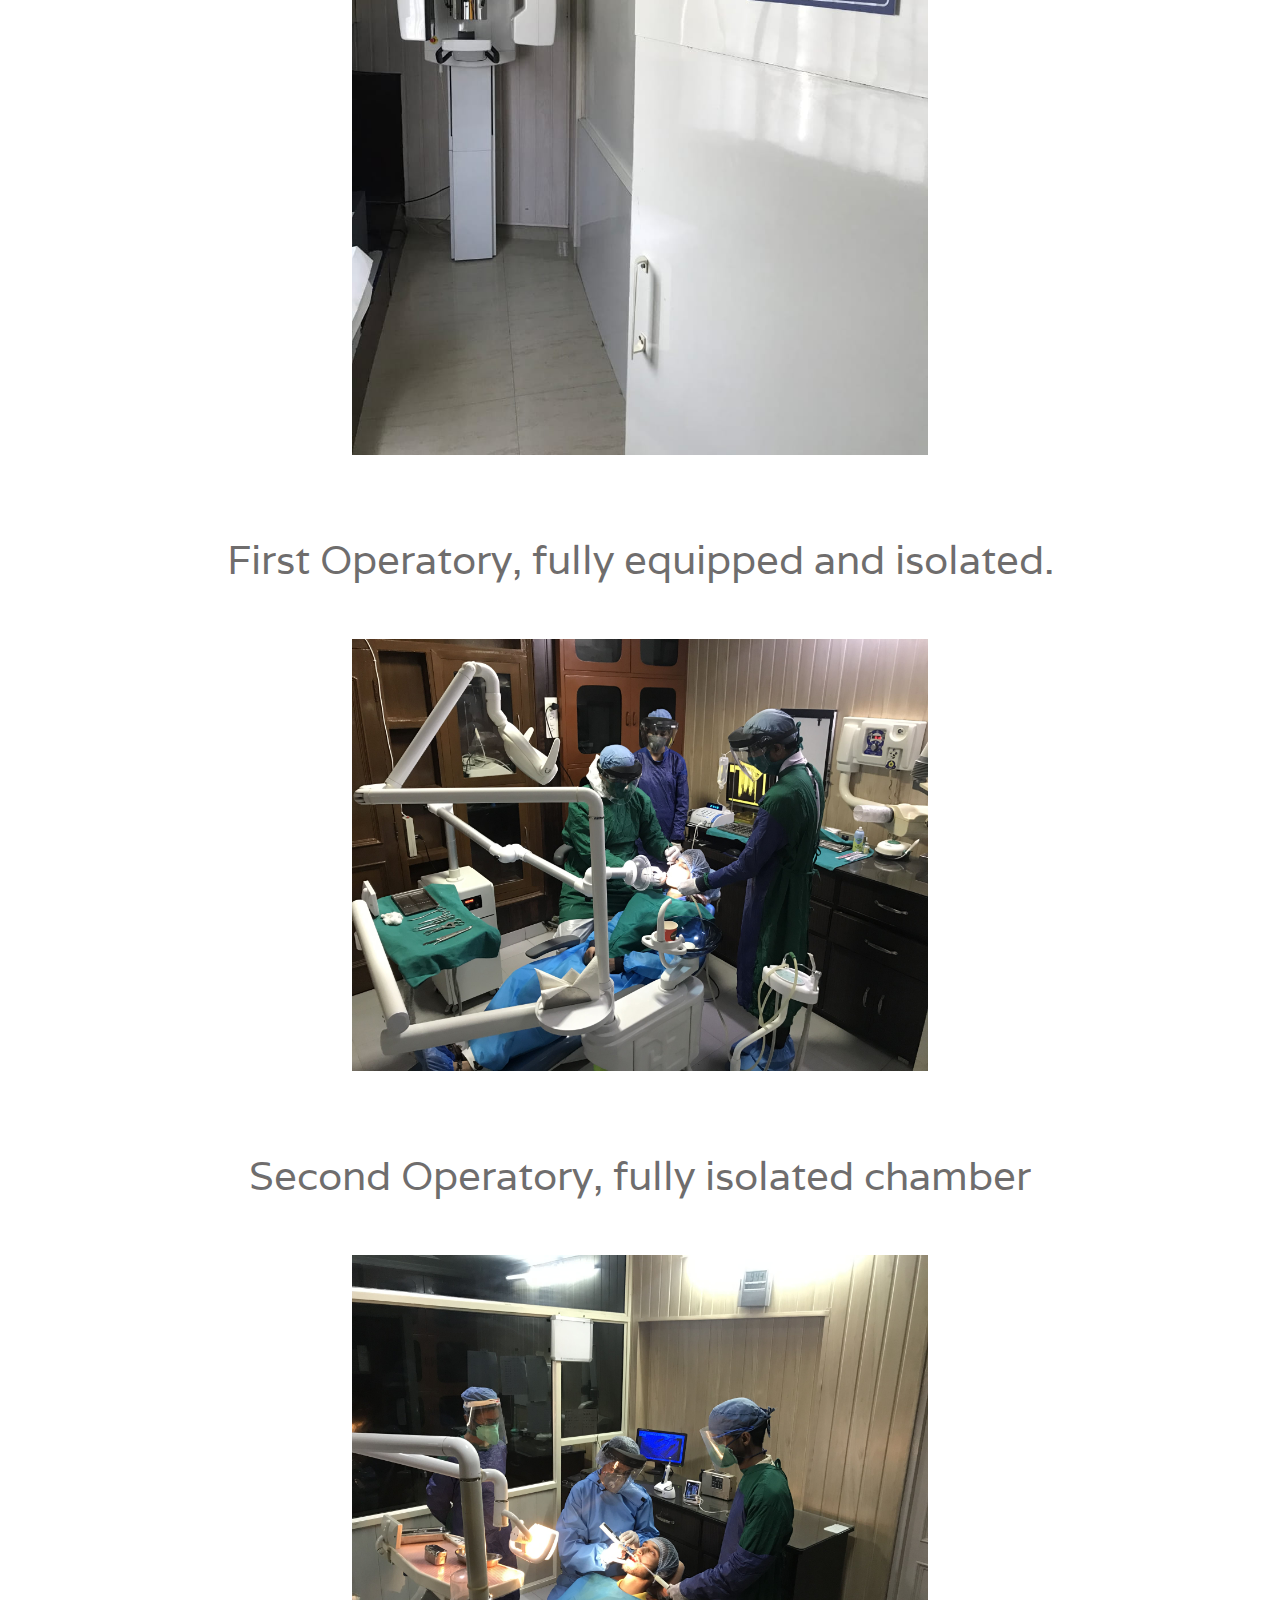
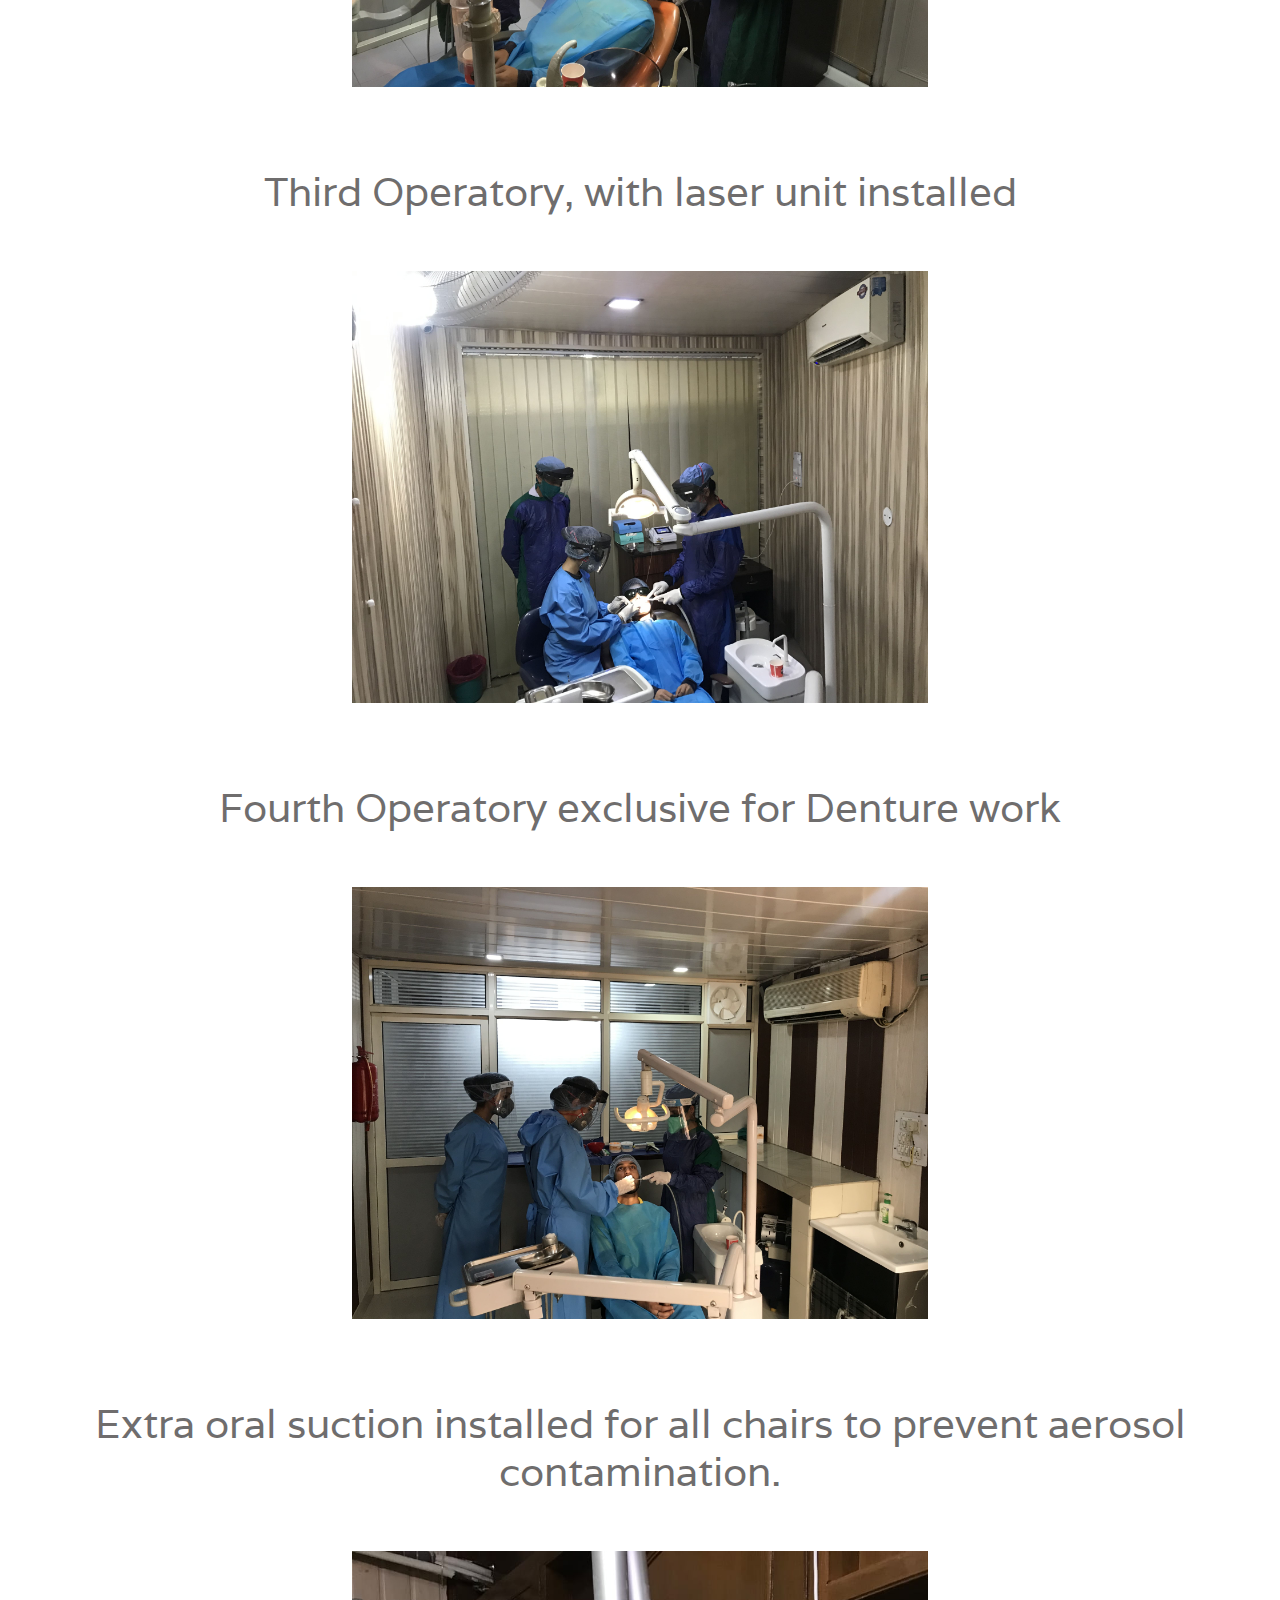
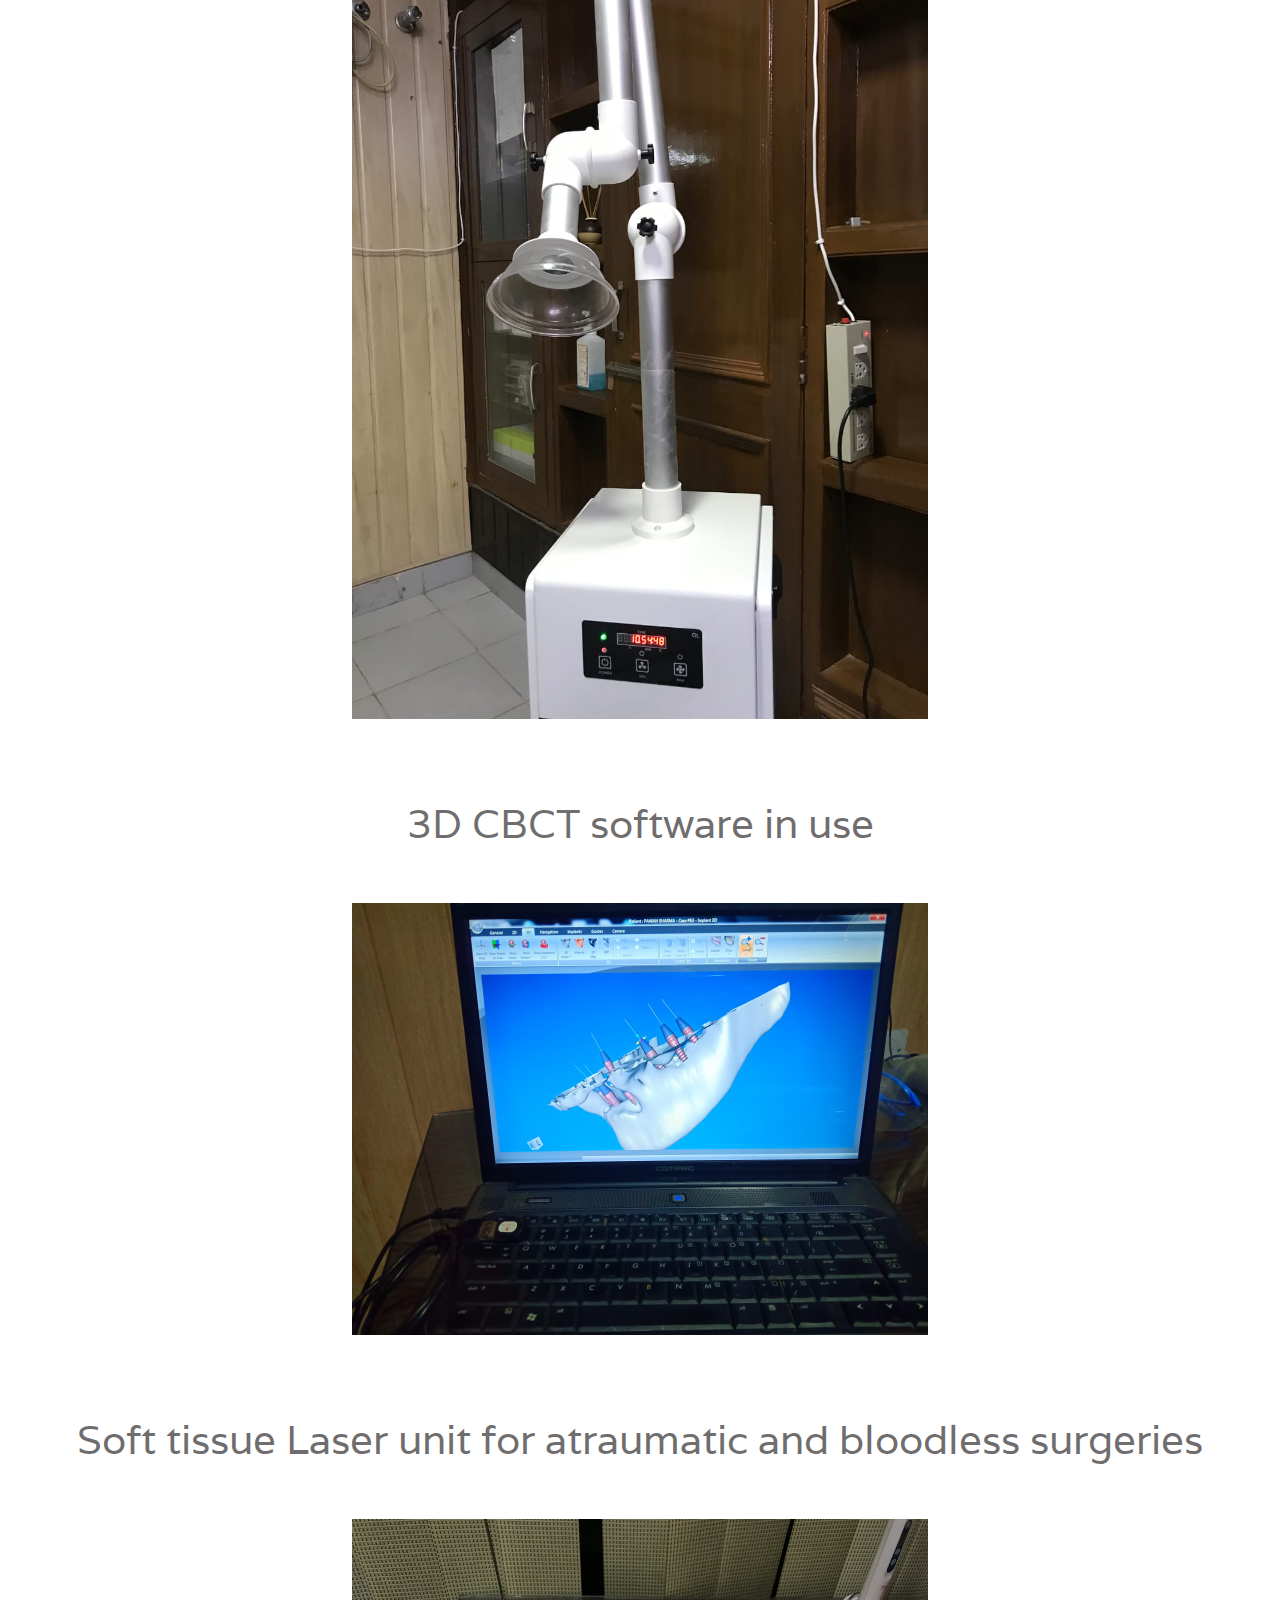
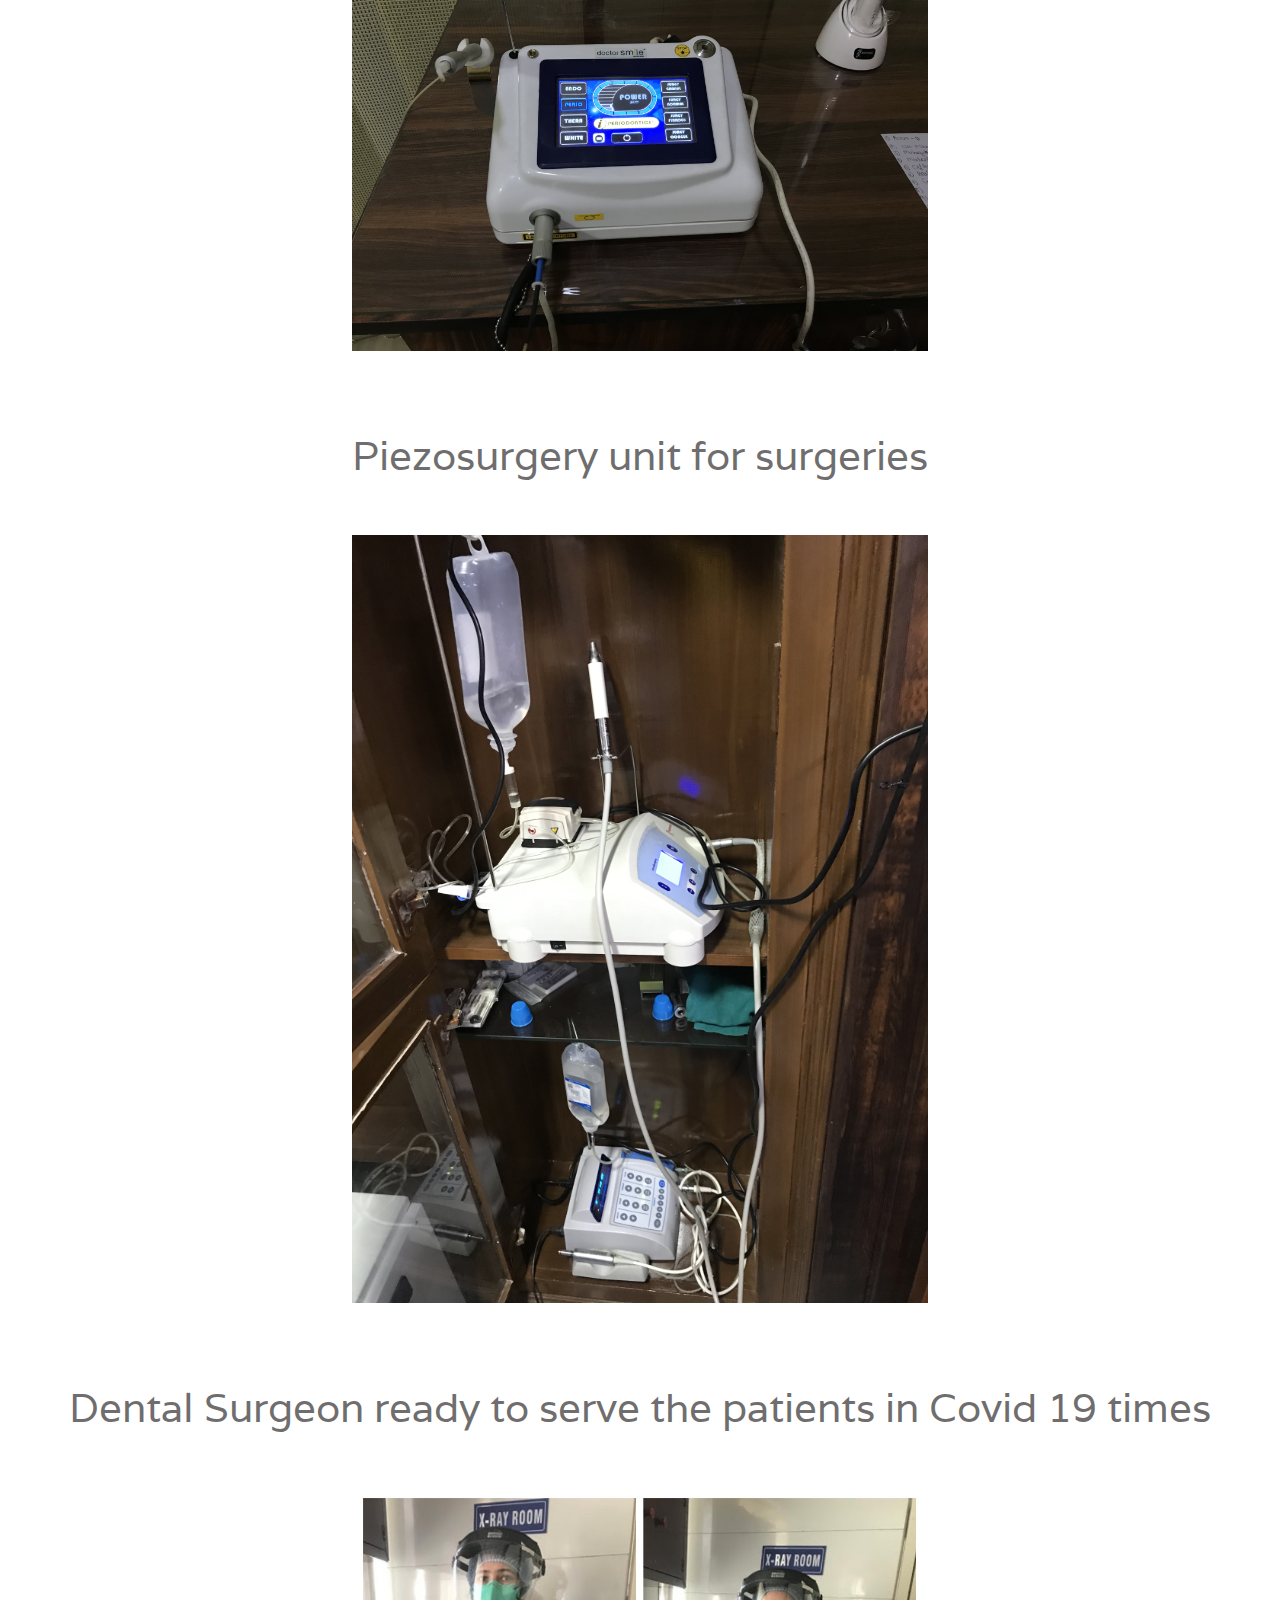
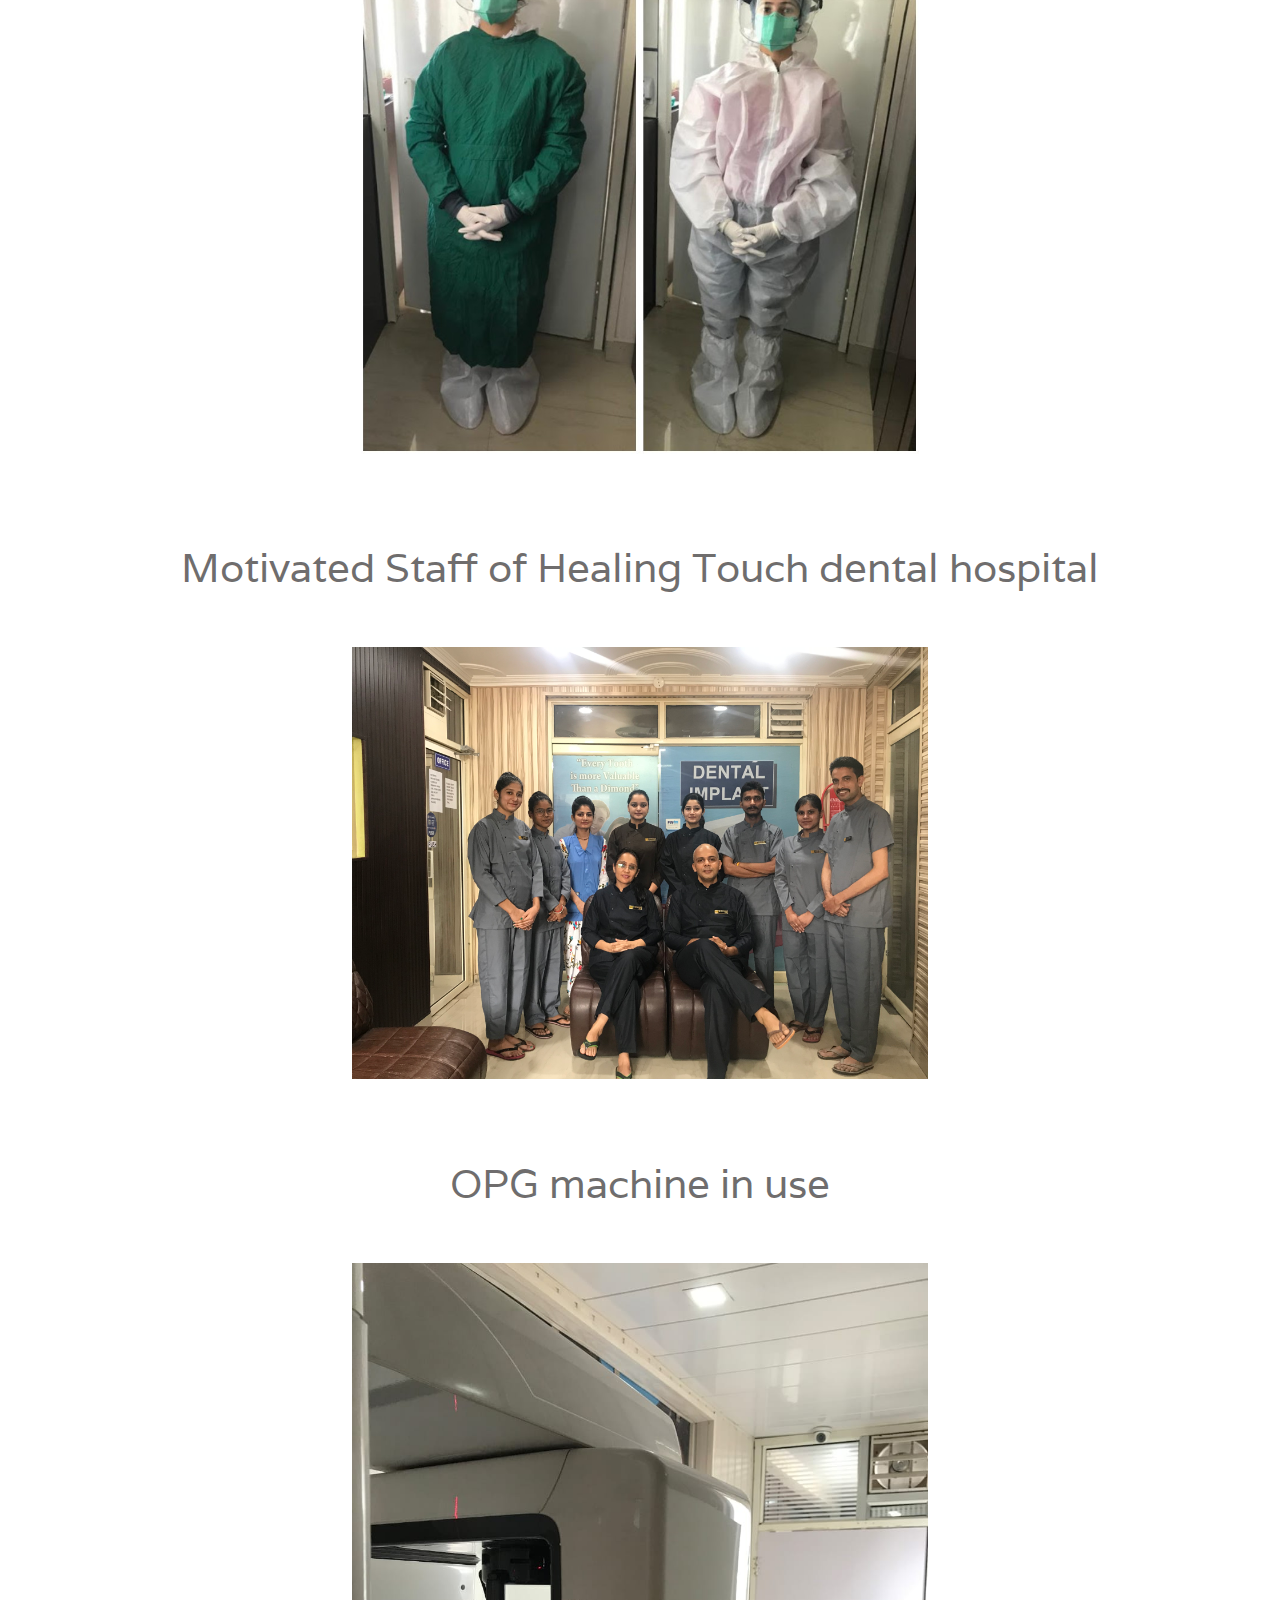
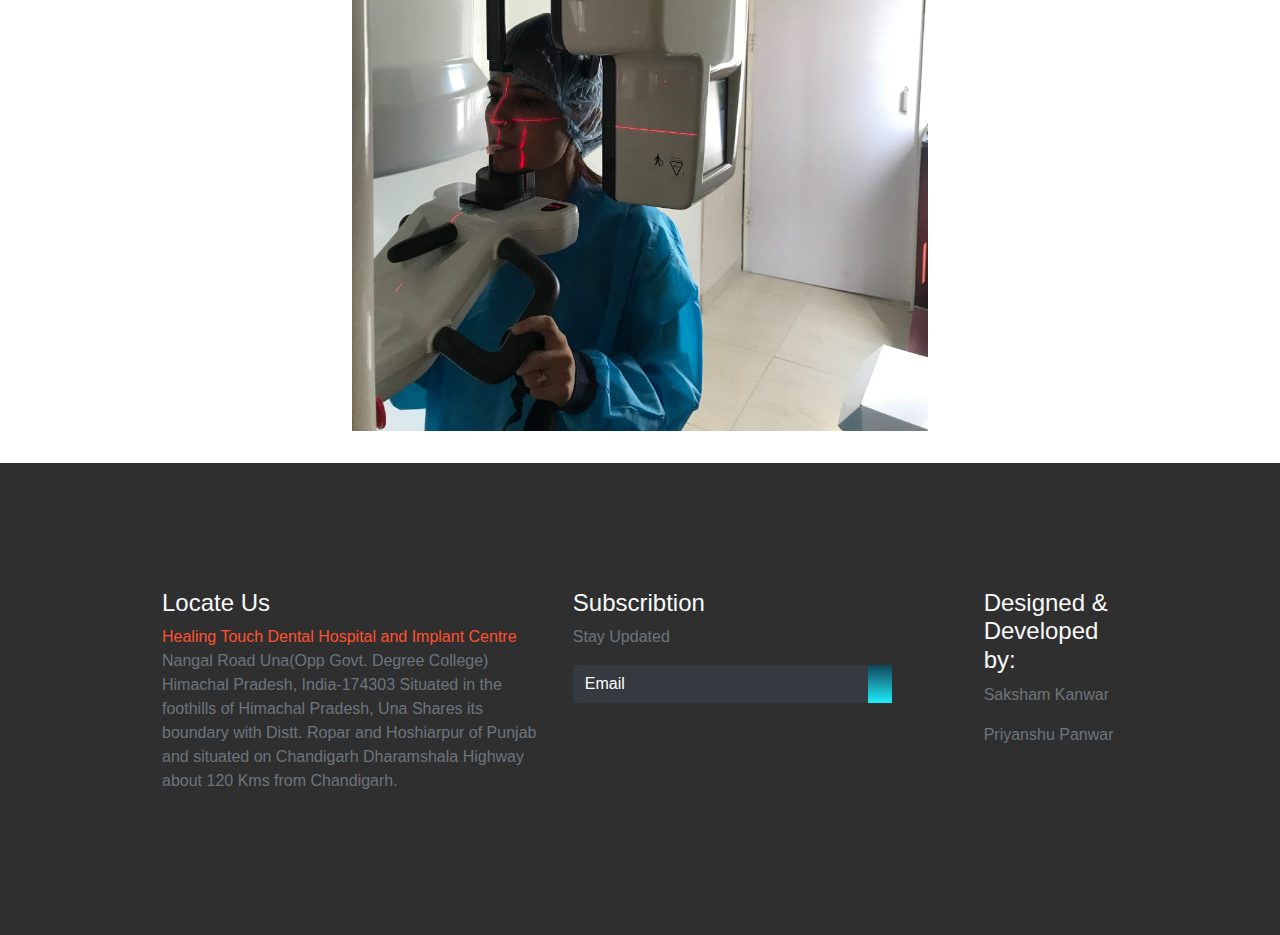
<file: our-setup.html>
<!DOCTYPE html>
<html lang="en">
<head>
    <meta charset="UTF-8">
    <meta name="viewport" content="width=device-width, initial-scale=1.0">
    <title>Healing Touch</title>
    <link rel="stylesheet" href="https://stackpath.bootstrapcdn.com/bootstrap/4.3.1/css/bootstrap.min.css" integrity="sha384-ggOyR0iXCbMQv3Xipma34MD+dH/1fQ784/j6cY/iJTQUOhcWr7x9JvoRxT2MZw1T"
    crossorigin="anonymous" />
  <link rel="stylesheet" href="https://use.fontawesome.com/releases/v5.7.2/css/all.css" integrity="sha384-fnmOCqbTlWIlj8LyTjo7mOUStjsKC4pOpQbqyi7RrhN7udi9RwhKkMHpvLbHG9Sr"
    crossorigin="anonymous">
  <link rel="stylesheet" href="./Style.css" />
  <link rel="stylesheet" href="./mobile-style.css">
</head>
<body>
  <nav class="container-fluid navbar navbar-expand-lg">
    <a class="navbar-brand" href="./index.html">
      <img src="assets/htLogo.png" alt="" class="logo" /></a>
    <button class="navbar-toggler" type="button" data-toggle="collapse" data-target="#navbarNav"
      aria-controls="navbarNav" aria-expanded="false" aria-label="Toggle navigation">
      <i class="fas fa-align-right text-light"></i>
    </button>
    <div class="collapse navbar-collapse" id="navbarNav">
      <div class="mr-auto"></div>
      <ul class="navbar-nav">
        <li class="nav-item active">
          <a class="nav-link" href="index.html">HOME</a>
        </li>
        <li class="nav-item">
          <a class="nav-link" href="./dentalImplant.html">DENTAL IMPLANT</a>
        </li>
        <li class="nav-item">
          <a class="nav-link" href="treatments.html">TREATMENTS</a>
        </li>
        <li class="nav-item dropdown">
          <div class="dropdown">
            <a href="gallery.html" class="nav-link">GALLERY</a>
            <div class="dropdown-content">
              <a href="before-after.html">BEFORE & AFTER</a>
              <a href="#">OUR SETUP
                <span class="sr-only">(current)</span>
              </a>
            </div>
          </div>
        </li>
        <li class="nav-item">
          <a class="nav-link" href="blogPage.html">BLOG</a>
        </li>
        <li class="nav-item">
          <a class="nav-link" href="contact.html">CONTACT US</a>
        </li>
      </ul>
    </div>
  </nav>
       

      <main>
          <section class="beforeAfter-section">
              <img src="assets/our-Setup.jpg" alt="" id="blog-img">
              <h1 class="blog-heading margin-class-top">Chairlift for elderly and disabled</h1>
              <img src="assets/chairlift.jpeg" alt="" id="blog-img">
              <h1 class="blog-heading margin-class-top">Spacious and well ventilated reception</h1>
              <img src="assets/reception.jpg" alt="" id="blog-img">
              <h1 class="blog-heading margin-class-top">Isolated consultation chamber for patients</h1>
              <img src="assets/IMG_0556-min.JPG" alt="" id="blog-img">
              <h1 class="blog-heading margin-class-top">In house OPG Machine</h1>
              <img src="assets/opgMachine.jpeg" alt="" id="blog-img">
              <h1 class="blog-heading margin-class-top">First Operatory, fully equipped and isolated.</h1>
              <img src="assets/IMG_0546-min.JPG" alt="" id="blog-img">
              <h1 class="blog-heading margin-class-top">Second Operatory, fully isolated chamber</h1>
              <img src="assets/IMG_0514-min.JPG" alt="" id="blog-img">
              <h1 class="blog-heading margin-class-top">Third Operatory, with laser unit installed</h1>
              <img src="assets/IMG_0520-min.JPG" alt="" id="blog-img">
              <h1 class="blog-heading margin-class-top">Fourth Operatory exclusive for Denture work</h1>
              <img src="assets/IMG_0506-min.JPG" alt="" id="blog-img">
              <h1 class="blog-heading margin-class-top">Extra oral suction installed for all chairs to prevent aerosol contamination.</h1>
              <img src="assets/oralSuction.jpeg" alt="" id="blog-img">
              <h1 class="blog-heading margin-class-top">3D CBCT software in use</h1>
              <img src="assets/CBCT.jpeg" alt="" id="blog-img">
              <h1 class="blog-heading margin-class-top">Soft tissue Laser unit for atraumatic and bloodless surgeries</h1>
              <img src="assets/IMG_0574-min.JPG" alt="" id="blog-img">
              <h1 class="blog-heading margin-class-top">Piezosurgery unit for surgeries</h1>
              <img src="assets/IMG_0575-min.JPG" alt="" id="blog-img">
              <h1 class="blog-heading margin-class-top">Dental Surgeon ready to serve the patients in Covid 19 times</h1>
              <img src="assets/COVID_19Prep.jpg" alt="" id="blog-img">
              <h1 class="blog-heading margin-class-top">Motivated Staff of Healing Touch dental hospital</h1>
              <img src="assets/OurTeam.JPG" alt="" id="blog-img">
              <h1 class="blog-heading margin-class-top">OPG machine in use</h1>
              <img src="assets/OPG_inUse.jpeg" alt="" id="blog-img">
      
          </section>
      </main>




      <footer>
        <div class="container-fluid p-0">
          <div class="row text-left">
            <div class="col-md-5 col-sm-5">
              <h4 class="text-light">Locate Us</h4>
              <p class="text-muted"><span>Healing Touch Dental Hospital and Implant Centre</span>
                 Nangal Road Una(Opp Govt. Degree College) Himachal Pradesh,
                 India-174303 Situated in the foothills of Himachal Pradesh, Una Shares its boundary with Distt. 
                Ropar and Hoshiarpur of Punjab and situated on Chandigarh Dharamshala Highway about 120 Kms from Chandigarh.</p>
            </div>
            <div class="col-md-5 col-sm-12">
              <h4 class="text-light">Subscribtion</h4>
              <p class="text-muted">Stay Updated</p>
              <form class="form-inline">
                <div class="col pl-0">
                  <div class="input-group pr-5">
                    <input type="text" class="form-control bg-dark text-white" id="inlineFormInputGroupUsername2" placeholder="Email">
                    <div class="input-group-prepend">
                      <div class="input-group-text">
                        <i class="fas fa-arrow-right"></i>
                      </div>
                    </div>
                  </div>
                </div>
              </form>
            </div>
            <div class="col-md-2 col-sm-12">
              <h4 class="text-light">Designed & Developed by:</h4>
              <p class="text-muted">Saksham Kanwar</p>
              <p class="text-muted">Priyanshu Panwar</p>
            </div>
          </div>
        </div>
      </footer>

      <script src="https://cdnjs.cloudflare.com/ajax/libs/jquery/3.3.1/jquery.min.js"></script>
      <script src="https://cdnjs.cloudflare.com/ajax/libs/popper.js/1.14.7/umd/popper.min.js" integrity="sha384-UO2eT0CpHqdSJQ6hJty5KVphtPhzWj9WO1clHTMGa3JDZwrnQq4sF86dIHNDz0W1"
        crossorigin="anonymous"></script>
      <script src="https://stackpath.bootstrapcdn.com/bootstrap/4.3.1/js/bootstrap.min.js" integrity="sha384-JjSmVgyd0p3pXB1rRibZUAYoIIy6OrQ6VrjIEaFf/nJGzIxFDsf4x0xIM+B07jRM"
        crossorigin="anonymous"></script>
</body>
</html>
</file>
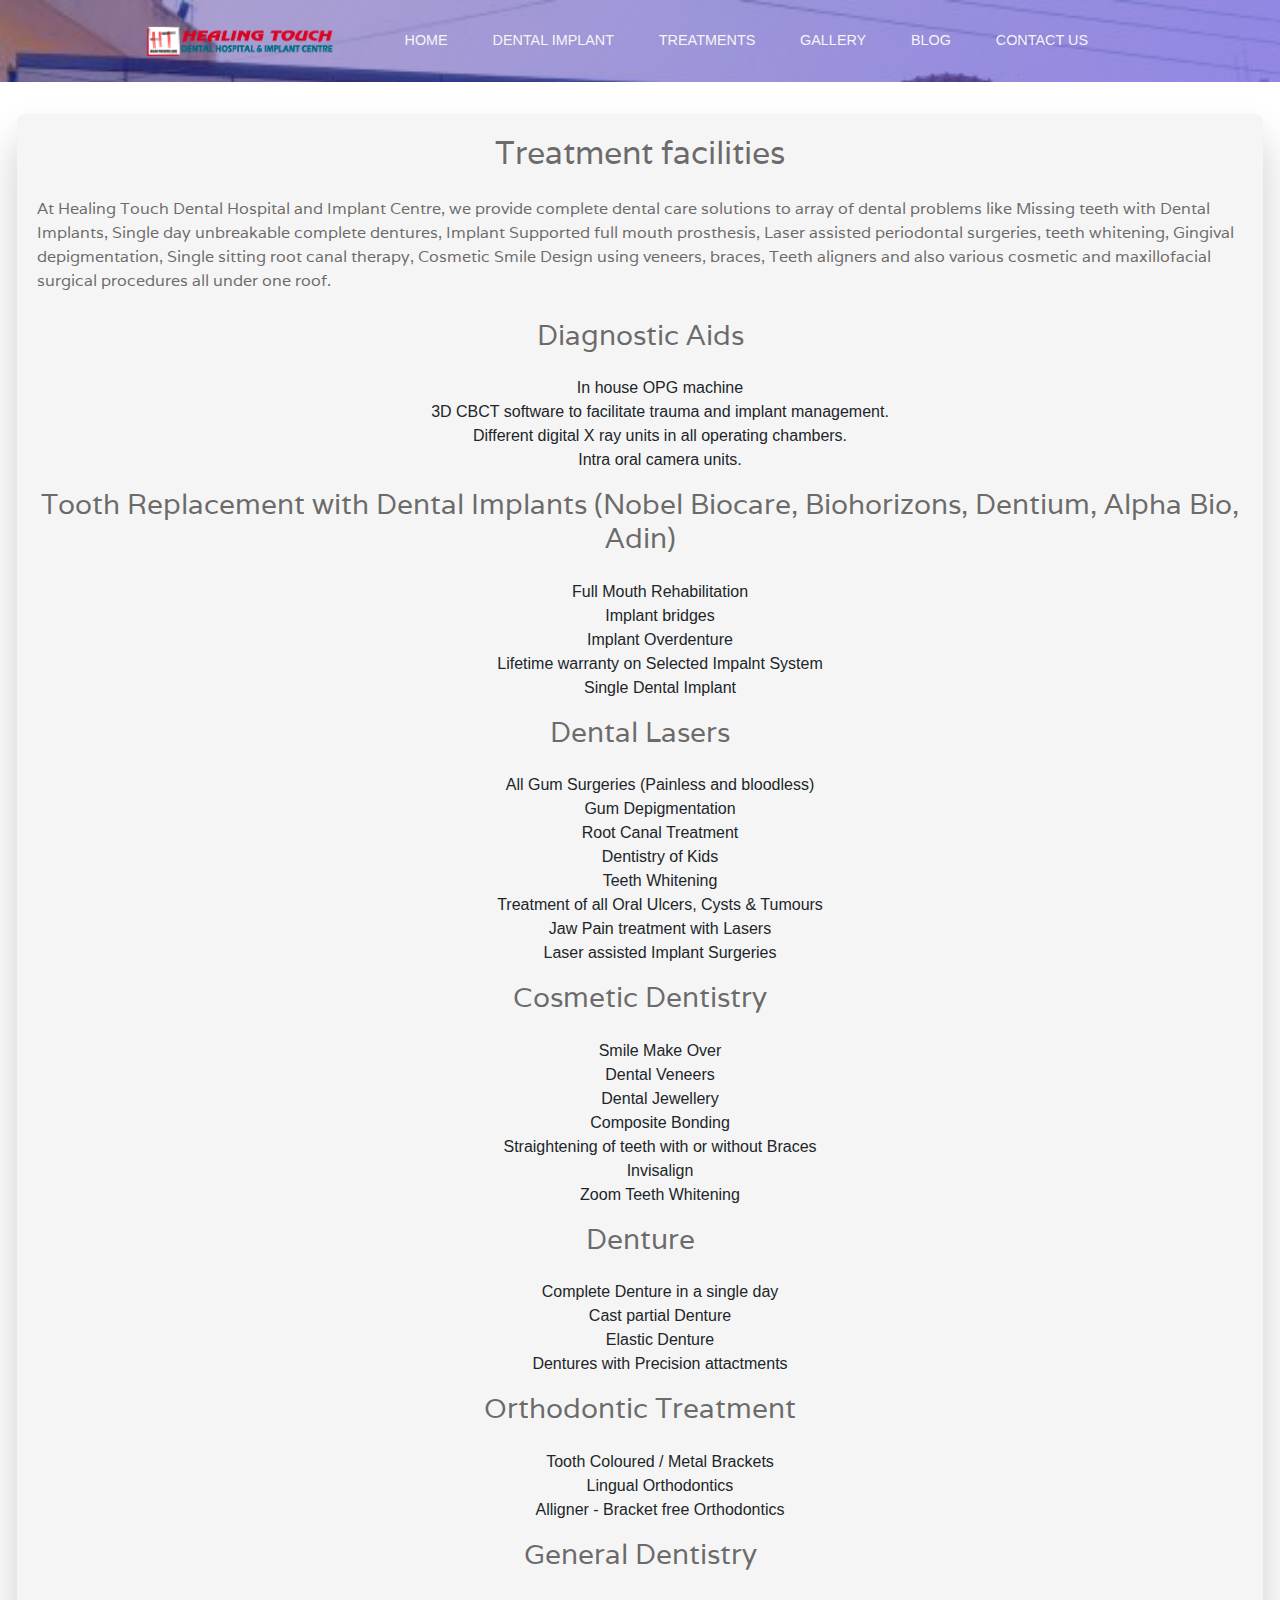
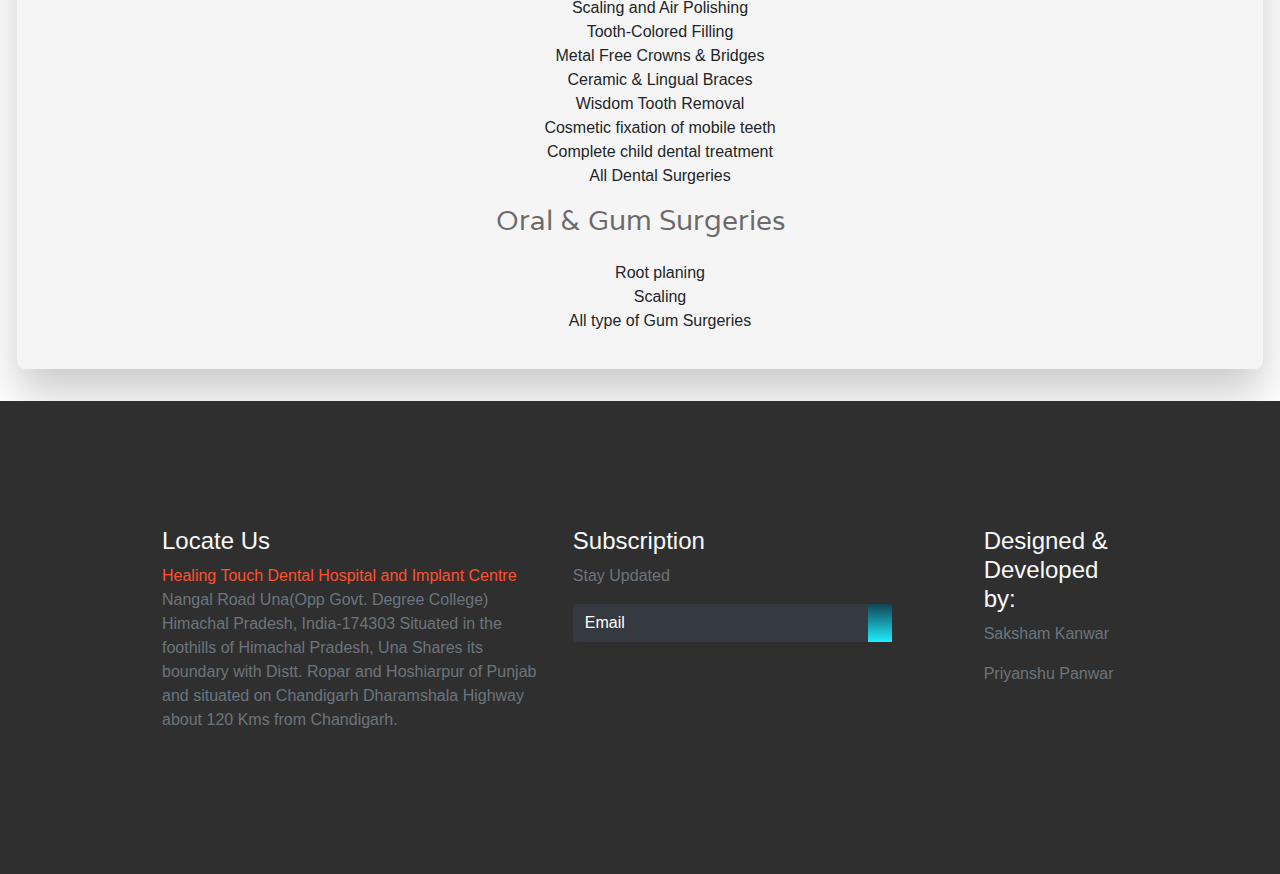
<file: treatments.html>
<!DOCTYPE html>
<html lang="en">
<head>
    <meta charset="UTF-8">
    <meta name="viewport" content="width=device-width, initial-scale=1.0">
    <title>Healing Touch</title>
    <link rel="stylesheet" href="https://stackpath.bootstrapcdn.com/bootstrap/4.3.1/css/bootstrap.min.css" integrity="sha384-ggOyR0iXCbMQv3Xipma34MD+dH/1fQ784/j6cY/iJTQUOhcWr7x9JvoRxT2MZw1T"
    crossorigin="anonymous" />
  <link rel="stylesheet" href="https://use.fontawesome.com/releases/v5.7.2/css/all.css" integrity="sha384-fnmOCqbTlWIlj8LyTjo7mOUStjsKC4pOpQbqyi7RrhN7udi9RwhKkMHpvLbHG9Sr"
    crossorigin="anonymous">
  <link rel="stylesheet" href="./Style.css" />
  <link rel="stylesheet" href="./mobile-style.css">
</head>
<body>
  <nav class="container-fluid navbar navbar-expand-lg">
    <a class="navbar-brand" href="#">
      <img src="assets/htLogo.png" alt="" class="logo" /></a>
    <button class="navbar-toggler" type="button" data-toggle="collapse" data-target="#navbarNav"
      aria-controls="navbarNav" aria-expanded="false" aria-label="Toggle navigation">
      <i class="fas fa-align-right text-light"></i>
    </button>
    <div class="collapse navbar-collapse" id="navbarNav">
      <div class="mr-auto"></div>
      <ul class="navbar-nav">
        <li class="nav-item active">
          <a class="nav-link" href="index.html">HOME</a>
        </li>
        <li class="nav-item">
          <a class="nav-link" href="dentalImplant.html">DENTAL IMPLANT</a>
        </li>
        <li class="nav-item">
          <a class="nav-link" href="#">TREATMENTS</a>
          <span class="sr-only">(current)</span>
        </li>
        <li class="nav-item dropdown">
          <div class="dropdown">
            <a href="gallery.html" class="nav-link">GALLERY</a>
            <div class="dropdown-content">
              <a href="before-after.html">BEFORE & AFTER</a>
              <a href="our-setup.html">OUR SETUP</a>
            </div>
          </div>
        </li>
        <li class="nav-item">
          <a class="nav-link" href="blogPage.html">BLOG</a>
        </li>
        <li class="nav-item">
          <a class="nav-link" href="contact.html">CONTACT US</a>
        </li>
      </ul>
    </div>
  </nav>

      <main>
        <section>
          <div class="row">
            <div class="leftcolumn">
              <div class="card-blog">
                 
                <h2 class="blog-heading">Treatment facilities</h2>
               
                 
             
                <p class="blog-text">At Healing Touch Dental Hospital and Implant Centre, we provide complete dental care solutions to array of dental problems like Missing teeth with Dental Implants, Single day unbreakable complete dentures, Implant Supported full mouth prosthesis, Laser assisted periodontal surgeries, teeth whitening, Gingival depigmentation, Single sitting root canal therapy, Cosmetic Smile Design using veneers, braces, Teeth aligners and also various cosmetic and maxillofacial 
                    surgical procedures all under one roof.</p>
                   

                    <h3 class="blog-heading">Diagnostic Aids</h3>

                    <ul class="treatment-list">
                        <li> In house OPG machine </li>
                        <li>3D CBCT software to facilitate trauma and implant management.</li>
                        <li>Different digital X ray units in all operating chambers.</li>
                        <li>Intra oral camera units.</li>
                    </ul>
                  <h3 class="blog-heading">Tooth Replacement with Dental Implants (Nobel Biocare, Biohorizons, Dentium, Alpha Bio, Adin)</h3>

                  <ul class="treatment-list">
                      <li>Full Mouth Rehabilitation</li>
                      <li>Implant bridges</li>
                      <li>Implant Overdenture</li>
                      <li>Lifetime warranty on Selected Impalnt System</li>
                      <li>Single Dental Implant</li>
                  </ul>
                  <h3 class="blog-heading">Dental Lasers</h3>

                  <ul class="treatment-list">
                      <li>All Gum Surgeries (Painless and bloodless)</li>
                      <li>Gum Depigmentation</li>
                      <li>Root Canal Treatment</li>
                      <li>Dentistry of Kids</li>
                      <li>Teeth Whitening</li>
                      <li>Treatment of all Oral Ulcers, Cysts & Tumours</li>
                      <li>Jaw Pain treatment with Lasers</li>
                      <li>Laser assisted Implant Surgeries</li>
                  </ul>

                  <h3 class="blog-heading">Cosmetic Dentistry</h3>

                  <ul class="treatment-list">
                      <li>Smile Make Over</li>
                      <li>Dental Veneers</li>
                      <li>Dental Jewellery</li>
                      <li>Composite Bonding</li>
                      <li>Straightening of teeth with or without Braces</li>
                      <li>Invisalign</li>
                      <li>Zoom Teeth Whitening</li>
                  </ul>

                  <h3 class="blog-heading">Denture</h3>

                  <ul class="treatment-list">
                      <li>Complete Denture in a single day</li>
                      <li>Cast partial Denture</li>
                      <li>Elastic Denture</li>
                      <li>Dentures with Precision attactments</li>
                  </ul>
                  <h3 class="blog-heading">Orthodontic Treatment</h3>

                  <ul class="treatment-list">
                      <li>Tooth Coloured / Metal Brackets</li>
                      <li>Lingual Orthodontics</li>
                      <li>Alligner - Bracket free Orthodontics</li>
                  </ul>

                  <h3 class="blog-heading">General Dentistry</h3>

                  <ul class="treatment-list">
                      <li>Scaling and Air Polishing</li>
                      <li>Tooth-Colored Filling</li>
                      <li>Metal Free Crowns & Bridges</li>
                      <li>Ceramic & Lingual Braces</li>
                      <li>Wisdom Tooth Removal</li>
                      <li>Cosmetic fixation of mobile teeth</li>
                      <li>Complete child dental treatment</li>
                      <li>All Dental Surgeries</li>
                  </ul>

                  <h3 class="blog-heading">Oral & Gum Surgeries</h3>

                  <ul class="treatment-list">
                      <li>Root planing</li>
                      <li>Scaling</li>
                      <li>All type of Gum Surgeries</li>
                  </ul>
                  
                  
                  
              </div>
             
            </div>
           
          </div>
        </section>
      </main>

    

      <footer>
        <div class="container-fluid p-0">
          <div class="row text-left">
            <div class="col-md-5 col-sm-5">
              <h4 class="text-light">Locate Us</h4>
              <p class="text-muted"><span>Healing Touch Dental Hospital and Implant Centre</span>
                 Nangal Road Una(Opp Govt. Degree College) Himachal Pradesh,
                 India-174303 Situated in the foothills of Himachal Pradesh, Una Shares its boundary with Distt. 
                Ropar and Hoshiarpur of Punjab and situated on Chandigarh Dharamshala Highway about 120 Kms from Chandigarh.</p>
            </div>
            <div class="col-md-5 col-sm-12">
              <h4 class="text-light">Subscription</h4>
              <p class="text-muted">Stay Updated</p>
              <form class="form-inline">
                <div class="col pl-0">
                  <div class="input-group pr-5">
                    <input type="text" class="form-control bg-dark text-white" id="inlineFormInputGroupUsername2" placeholder="Email">
                    <div class="input-group-prepend">
                      <div class="input-group-text">
                        <i class="fas fa-arrow-right"></i>
                      </div>
                    </div>
                  </div>
                </div>
              </form>
            </div>
            <div class="col-md-2 col-sm-12">
              <h4 class="text-light">Designed & Developed by:</h4>
              <p class="text-muted">Saksham Kanwar</p>
              <p class="text-muted">Priyanshu Panwar</p>
            </div>
          </div>
        </div>
      </footer>

    <script src="https://cdnjs.cloudflare.com/ajax/libs/jquery/3.3.1/jquery.min.js"></script>
    <script src="https://cdnjs.cloudflare.com/ajax/libs/popper.js/1.14.7/umd/popper.min.js" integrity="sha384-UO2eT0CpHqdSJQ6hJty5KVphtPhzWj9WO1clHTMGa3JDZwrnQq4sF86dIHNDz0W1"
      crossorigin="anonymous"></script>
    <script src="https://stackpath.bootstrapcdn.com/bootstrap/4.3.1/js/bootstrap.min.js" integrity="sha384-JjSmVgyd0p3pXB1rRibZUAYoIIy6OrQ6VrjIEaFf/nJGzIxFDsf4x0xIM+B07jRM"
      crossorigin="anonymous"></script>
  
</body>
</html>
</file>
<file: Style.css>
@import url("https://fonts.googleapis.com/css?family=Acme|Lobster|Patua+One|Rubik|Sniglet");
@import url('https://fonts.googleapis.com/css2?family=Crimson+Text&family=Muli:wght@800&family=Open+Sans+Condensed:wght@300&display=swap');
@import url('https://fonts.googleapis.com/css2?family=Varela&display=swap');
* {
  box-sizing: border-box;
}

header,
section {
  overflow-x: hidden;
}
.overlay-x{
  overflow-x: hidden;
}
.margin-class-top{
  margin-top: 3rem;
}
:root {
  --Sniglet-font: "Sniglet", cursive;
  --Rubik: "Rubik", cursive;
  --Patua: "Patua One", cursive;
  --Lobster: "lobster", cursive;
  --light-black: #2e2c2caf;
  --bggradient: linear-gradient(to bottom,  #114357, #1cefff);
  --light-gray: rgba(255, 255, 255, 0.877);
  --Crimson: "Crimson Text", serif;
  --Condens: "Open Sans Condens ed", sans-serif;
  --Muli: "Muli", sans-serif;
  --Varela: "Varela", sans-serif;
}

.navbar a {
  font-family: var(--Condens);
  font-size: 0.9em;
  color: whitesmoke;
}

.contact-header h3{
  font-family: var(--Varela);
  color: red;
}
.container-fluid.navbar {
  background: linear-gradient(123deg, rgba(49,24,131,0.4) 0%, rgba(110, 89, 216, 0.7)100%), url("assets/our-Setup.jpg") no-repeat;
  background-size:cover;
}

.navbar .nav-item:last-child {
  padding-right: 10.5em;
}

.navbar .nav-item {
  padding: 0.9em;
}

.navbar .navbar-brand {
  padding-left: 8rem;
}

.navbar .nav-link:hover {
  color: black;
}

header {
  background: linear-gradient(123deg, rgba(49,24,131,0.4) 0%, rgba(110, 89, 216, 0.7)100%), url("assets/our-Setup.jpg") no-repeat;
  background-size:cover;
}

.logo{
  height: 2rem;
}

.dropdown-content {
  display: none;
  position: absolute;
  background-color: #f1f1f1;
  min-width: 160px;
  box-shadow: 0px 2px 15px 0px rgba(0, 0, 0, 0.2);
  z-index: 1;
}

.dropdown-content a {
  color: black;
  padding: 12px 16px;
  text-decoration: none;
  display: block;
}

.dropdown-content a:hover {
  background-color: #ddd;
}

.dropdown:hover .dropdown-content {
  display: block;
}

header .row .col-md-7 {
  padding: 22vmin 1vmin;
  padding-bottom: 35vmin;
}

header .row .col-md-5 {
  padding: 4.2vmin 1vmin;
}

header .row .col-md-5 img {
  width: 100%;
  height: 100%;
}

header .container .col-md-7 {
  font-family:var(--Muli);
  font-weight: bolder;
}

header .container .col-md-7 h6 {
  padding: 1vmin;
  letter-spacing: 4px;
}

header .container .col-md-7 h1 {
  font-size: 8.5vmin;
  font-weight: bold;
  padding: 0.1em 0em;
}

header .container .col-md-7 p {
  padding: 1vmin 5vmin;
}

.primary-btn {
  border-radius: 12px;
  font-weight: bold;
  opacity: .7;
  font-family: var(--Varela);
}

.contact-header h3{
  font-family: var(--Varela);
  color: red;
}

.icon-large{
  color: red;
}
.contact-header p{
  font-family: var(--Varela);
  font-weight: 900;
}
/********** section 1 **************/

.section-1 {
  padding-top: 10vmin;
  padding-bottom: 60vmin;
}

.section-1 .row .col-md-6 .pray img {
  
  width: 90%;
  border-radius: 0.2em;
  box-shadow: 0px 25px 42px rgba(0, 0, 0, 0.2);
}

.section-1 .row .col-md-6:last-child {
  position: relative;
}

.section-1 .row .col-md-6 .panel {
  opacity: 0.8;
  position: absolute;
  top: 7vmin;
  left: -9vmin;
  background: white;
  border-radius: 3px;
  text-align: left;
  padding: 13vmin 5vmin 20vmin 10vmin;
  box-shadow: 0px 25px 42px rgba(0, 0, 0, 0.2);
  font-family: var(--Varela);
  z-index: -1;
}

.section-1 .row .col-md-6 .panel h1 {
  font-weight: bold;
  padding: 0.4em 0;
  font-size: 2em;
}

.section-1 .row .col-md-6 .panel p {
  font-size: 0.9em;
  color: rgba(0, 0, 0, 0.5);
}





.row > .column {
  padding: 0 8px;
  margin-bottom: 3rem;
}

.row:after {
  content: "";
  display: table;
  clear: both;
}

/* Create four equal columns that floats next to eachother */
.column {
  float: left;
  width: 25%;
}

/* The Modal (background) */
.modal {
  display: none;
  position: fixed;
  z-index: 1;
  padding-top: 100px;
  left: 0;
  top: 0;
  width: 100%;
  height: 100%;
  overflow: auto;
  background-color: black;
}

/* Modal Content */
.modal-content {
  position: relative;
  background-color: #fefefe;
  margin: auto;
  padding: 0;
  width: 90%;
  max-width: 1200px;
}

/* The Close Button */
.close {
  color: white;
  position: absolute;
  top: 10px;
  right: 25px;
  font-size: 35px;
  font-weight: bold;
}

.close:hover,
.close:focus {
  color: #999;
  text-decoration: none;
  cursor: pointer;
}

/* Hide the slides by default */
.mySlides {
  display: none;
}

/* Next & previous buttons */
.prev,
.next {
  cursor: pointer;
  position: absolute;
  top: 50%;
  width: auto;
  padding: 16px;
  margin-top: -50px;
  color: white;
  font-weight: bold;
  font-size: 20px;
  transition: 0.6s ease;
  border-radius: 0 3px 3px 0;
  user-select: none;
  -webkit-user-select: none;
}

/* Position the "next button" to the right */
.next {
  right: 0;
  border-radius: 3px 0 0 3px;
}

/* On hover, add a black background color with a little bit see-through */
.prev:hover,
.next:hover {
  background-color: rgba(0, 0, 0, 0.8);
  color: rgba(255, 255, 255, 0.877);
}

/* Number text (1/3 etc) */
.numbertext {
  color: #f2f2f2;
  font-size: 12px;
  padding: 8px 12px;
  position: absolute;
  top: 0;
}

/* Caption text */
.caption-container {
  text-align: center;
  background-color: black;
  padding: 2px 16px;
  color: white;
}

img.demo {
  opacity: 0.6;
}

.active,
.demo:hover {
  opacity: 1;
}

img.hover-shadow {
  transition: 0.3s;
}

.hover-shadow:hover {
  box-shadow: 0 4px 8px 0 rgba(0, 0, 0, 0.2), 0 6px 20px 0 rgba(0, 0, 0, 0.19);
}









/* ----------------- Services Details --------------------- */
.portfolio{
  margin-bottom: 7rem;
}

.disclaimer{
  color: red;
}

.has-margin-right{
  margin-right: 5rem;
}

.portfolio-item {
  display: flex;
  align-items: center;
  justify-content: center;
  margin-bottom: 5rem;
}


.portfolio-item:last-child {
  margin-bottom: 0;
}

.portfolio-img {
  flex: 1;
}

.portfolio-description {
  flex: 1;
}

.portfolio-item img{
  margin-top: 8rem;
  height: 20rem;
  width: 35rem;
}

.portfolio-description h1 {
  font-family: var(--Varela);
  font-size: 2rem;
  font-weight: 500;
  margin: 1rem 0;
}

.portfolio-description h6 {
  font-size: 1.5rem;
  text-transform: uppercase;
  font-weight: 300;
  opacity: 0.3;
}

.portfolio-description .cta {
  display: inline-block;
  margin-top: 2.5rem;
  font-size: 1.3rem;
  text-transform: uppercase;
  color: #608b9c;
  transition: color 650ms;
}

.portfolio-description .cta:hover {
  color: #2f67cd;
}

/* ------------X----- Services Details-------X-------------- */



/*  Section 2  */

.cover {
  width: 100%;
  height: 55vmin;
  background: url("assets/resultImg.jpg") no-repeat;
  background-position: -24rem -19rem;
  background-size: 120%;
  position: relative;
}

.cover .overlay {
  position: absolute;
  top: 0;
  left: 0;
  width: 100%;
  height: 100%;
  z-index: 999;
}

.cover .content {
  width: 100%;
  height: 100%;
  background: rgba(0, 0, 0, 0.7);
  padding-top: 19vmin;
}

.cover .content > h1 {
  font-family: var(--Varela);
  font-size: 6vmin;
  color: whitesmoke;
}

.cover .content > p {
  font-family: var(--Varela);
  font-size: 2vmin;
  color: #e5e5e5;
}

.numbers .rect {
  position: relative;
  z-index: 1;
  background: white;
  width: 17rem;
  height: 12rem;
  padding-top: 3.5vmin;
  margin: 1rem;
  border-radius: 0.5em;
  box-shadow: 1px 2px 50px 0px rgba(18, 161, 218, 0.349);
}

.numbers {
  margin-top: -15vmin;
}

.numbers .rect h1 {
  font-size: 5rem;
  color: tomato;
}

.numbers .rect > p {
  font-family: var(--Varela);
}

.purchase > h1 {
  padding-top: 15vmin;
  padding-bottom: 0.1em;
  font-family: var(--Varela);
}

.purchase > p {
  color: var(--light-black);
  font-size: 3vmin;
  padding-bottom: 10vmin;
}

.purchase .cards .card {
  width: 22rem;
  margin: 3vmin 3vmin;
}

.cards div {
  padding: 0;
  margin: 0;
}

.cards .title {
  background: rgba(208, 241, 241, 0.199);
  padding: 1.4em 2.5em;
  font-size: 2vmin;
}

.card .card-text {
  padding: 2.5rem 3rem;
  color: var(--light-black);
}

.card-body .pricing {
  background: rgba(208, 241, 241, 0.199);
  border-top-right-radius: 170px;
  border-top-left-radius: 170px;
}

.card-body .pricing > h1 {
  font-size: 10vmin;
  padding: 1em 0.5em;
}

/* Section 3 */

.section-3 {
  height: 70vmin;
  margin-top: 15vmin;
  background: var(--bggradient);
}

.section-3 .col-md-12 > h1 {
  padding: 2em 0 0.5em 0;
  color: whitesmoke;
  font-size: 6vmin;
}

.section-3 .col-md-12 > p {
  padding: 0 4em;
  padding-bottom: 2em;
  color: var(--light-gray);
  font-size: 3vmin;
}




.section-3 img{
  width: 100%;
}

/* Section Team */

.section-4 .container h1 {
  font-size: 6vmin;
  padding-top: 14vmin;
}

.section-4 .team {
  padding: 10vmin 4vmin;
}

.section-4 .card {
  width: 22em;
  margin-top: 10vmin;
}

.section-4 .card .card-text {
  padding: 0.5em;
}

.section-4 .card-body > a {
  font-size: 1.5em;
}

.section-4 .carousel-item {
  padding-left: 3rem;
}

.border-radius {
  border-radius: 340px;
  width: 60%;
}

/*Section Blog*/
.post-slider{
  border: 1px solid red;
}

.post-slider .post-wrapper{
  width: 84%;
  height: 350px;
  margin: 0 auto;
  border: 1px dashed red;
  overflow:hidden;
}

.post-slider .post-wrapper .post{
  width: 300px;
  height: 350px;
  display: inline-block;
  background-color: aqua;
}














/*Footer Begins*/
footer {
  background: rgba(0, 0, 0, 0.815);
  overflow-x: hidden;
  padding: 14vmin 18vmin;
}

footer p > span {
  color: #ff512f;
}

footer input {
  border: none !important;
}

footer input::placeholder {
  color: white !important;
}

footer .input-group .input-group-text {
  background: var(--bggradient);
  border: none;
}

footer .column i {
  color: #dd2476;
}


footer .column i + i {
  padding: 0 0.5em;
}

.sticky {
  position: fixed;
  top: 0;
  width: 100%;
  background: rgba(0, 0, 0, 0.815);
  z-index: 9999;
  transition: all 1.5s ease;
}



/*Dental Implant Section*/
#blog-img{
 display: block;
  width: 50%;
  padding: 2rem;
  margin-left: auto;
  margin-right:auto ;
}




.card-blog {
  background-color: whitesmoke;
  padding: 20px;
  margin: 2rem !important;
  border-radius: .5rem;
  box-shadow: 0px 25px 42px rgba(0, 0, 0, 0.2);
  display: block;
}

.row:after {
  content: "";
  display: table;
  clear: both;
}

.blog-heading{
  font-family: var(--Varela);
  padding-bottom: 1rem;
  color: var(--light-black);
  text-align: center;
}

.blog-text{
  font-family: var(--Varela);
  padding-bottom: 10px;
  color: var(--light-black);
}

.svg-size{
  display: block;
  margin-left: auto;
margin-right: auto;
width: 20% !important;
}

.anchor-design{
  color: black;
}





.gallery-img {
  margin: 3rem;
  display: block;
  position: relative;
  margin-left: auto;
margin-right: auto;
width: 20rem;
  height: 20rem;
  cursor: pointer;
  background: url("assets/beforeAfter1.jpg") no-repeat 100% 50%;
  background-size: 110%;

  -webkit-transition: all 0.5s cubic-bezier(0.55, 0, 0.1, 1);
  transition: all 0.5s cubic-bezier(0.55, 0, 0.1, 1);
  box-shadow: 0px 0.5rem 1rem rgba(0, 0, 0, 0.75);
}
.gallery-img:hover {
  box-shadow: 0px 0.5rem 2rem rgba(0, 0, 0, 0.75);
  background-position: 0% 50%;
}
.gallery-img:hover .text {
  -webkit-transform: rotate(-45deg) translate(0px) rotate(-315deg);
          transform: rotate(-45deg) translate(0px) rotate(-315deg);
  background: rgba(102, 51, 153, 0.5);
  width: 20rem;
  letter-spacing: 1rem;
  line-height: 10rem;
  height: 20rem;
  margin-top: -10rem;
  margin-left: -10rem;
  -webkit-transition: all 0.5s cubic-bezier(0.55, 0, 0.1, 1), letter-spacing 1.5s ease-out;
  transition: all 0.5s cubic-bezier(0.55, 0, 0.1, 1), letter-spacing 1.5s ease-out;
}
.gallery-img .text {
  display: block;
  position: absolute;
  width: 10rem;
  height: 10rem;
  line-height: 4rem;
  left: 50%;
  top: 50%;
  margin-top: -5rem;
  margin-left: -5rem;
  font-size: 2rem;
  font-family: var(--Varela);
  text-align: center;
  color: #fff;
  
  background: rgba(102, 51, 153, 0.493);
  -webkit-transform: rotate(-180deg) translate(-10rem) rotate(180deg);
          transform: rotate(-180deg) translate(-10rem) rotate(180deg);
  box-shadow: 0px 0.5rem 1rem rgba(0, 0, 0, 0.5);
  -webkit-transition: all 0.5s cubic-bezier(0.55, 0, 0.1, 1);
  transition: all 0.5s cubic-bezier(0.55, 0, 0.1, 1);
}


.gallery-img2 {
  margin: 3rem;
  display: block;
  position: relative;
  margin-left: auto;
margin-right: auto;
width: 20rem;
  height: 20rem;
  cursor: pointer;
  background: url("assets/our-Setup.jpg") no-repeat 100% 50%;
  background-size: 110%;

  -webkit-transition: all 0.5s cubic-bezier(0.55, 0, 0.1, 1);
  transition: all 0.5s cubic-bezier(0.55, 0, 0.1, 1);
  box-shadow: 0px 0.5rem 1rem rgba(0, 0, 0, 0.75);
}
.gallery-img2:hover {
  box-shadow: 0px 0.5rem 2rem rgba(0, 0, 0, 0.75);
  background-position: 0% 50%;
}
.gallery-img2:hover .text {
  -webkit-transform: rotate(-45deg) translate(0px) rotate(-315deg);
          transform: rotate(-45deg) translate(0px) rotate(-315deg);
  background: rgba(102, 51, 153, 0.5);
  width: 20rem;
  letter-spacing: 1rem;
  line-height: 10rem;
  height: 20rem;
  margin-top: -10rem;
  margin-left: -10rem;
  -webkit-transition: all 0.5s cubic-bezier(0.55, 0, 0.1, 1), letter-spacing 1.5s ease-out;
  transition: all 0.5s cubic-bezier(0.55, 0, 0.1, 1), letter-spacing 1.5s ease-out;
}
.gallery-img2 .text {
  display: block;
  position: absolute;
  width: 10rem;
  height: 10rem;
  line-height: 4rem;
  left: 50%;
  top: 50%;
  margin-top: -5rem;
  margin-left: -5rem;
  font-size: 2rem;
  font-family: var(--Varela);
  text-align: center;
  color: #fff;
  
  background: rgba(102, 51, 153, 0.493);
  -webkit-transform: rotate(-180deg) translate(-10rem) rotate(180deg);
          transform: rotate(-180deg) translate(-10rem) rotate(180deg);
  box-shadow: 0px 0.5rem 1rem rgba(0, 0, 0, 0.5);
  -webkit-transition: all 0.5s cubic-bezier(0.55, 0, 0.1, 1);
  transition: all 0.5s cubic-bezier(0.55, 0, 0.1, 1);
}


.beforeAfter-section{
  display: block;

  margin-left: auto;
  margin-right: auto;
      width: 100%;
}


/*     -----------------FORM-----------------     */

.contact {
  margin: 5rem 0;
}

.my-form {
  color: #2f2f2f;
}
.my-form .btn-default {
  background-color: #2f2f2f;
  color: #fff;
  border-radius: 0;
}
.my-form .btn-default:hover {
  background-color: #000000;
  color: #fff;
}
.my-form .form-control {
  border-radius: 0;
}
</file>
<file: mobile-style.css>
@media only screen and (max-width: 768px) {
  .navbar .navbar-brand {
    padding-left: 1rem;
  }

  header {
    background: linear-gradient(123deg, rgba(49, 24, 131, 0.4) 0%, rgba(89, 191, 216, 0.2)100%), url("assets/our-Setup.jpg");
    background-size: contain;
    background-repeat: no-repeat;
  }

  .section-1 {
    padding-bottom: 20vmin;
  }

  .section-1 .row .col-md-6 .panel {
    position: initial;
    width: initial;
    height: initial;
  }

  .section-2 .cover {
    background-position: -25vmin -10vmin;
  }

  .numbers .rect {
    width: 10rem;
    height: 8rem;
  }

  .numbers .rect h1 {
    font-size: 2rem;
  }


  .section-3 {
    height: inherit;
    padding: 10vmin !important;
  }

  .section-3 .row h1 {
    padding: 6vmin 4vmin;
  }

  .section-3 .platform .col-md-6 {
    text-align: center !important;
  }

  .section-3 .desktop i {
    font-size: 8vmin;
  }

  .section-4 .carousel-item {
    padding-left: 0.6rem;
  }


  footer .row .col-md-2 {
    margin-top: 8vmin;
  }
}


/* screen size 375px */

@media only screen and (max-width: 475px) {
  .section-4 .card {
    width: 18em;
  }
}

@media only screen and (max-width: 320px) {
  .section-4 .carousel-inner {
    margin-left: -4vmin;
  }
}

/*Cards display*/
@media only screen and (min-width: 1200px) {
  .phone-view {
    display: none;
  }

}


@media only screen and (max-width: 1200px) {
  .desktop-view {
    display: none;
  }

  .portfolio-item {
    flex-direction: column;
  }

  .portfolio-img {
    margin: 1rem 1rem 1rem 1rem;
    order: 1;
  }

  .portfolio-description {
    margin: 0;
    order: 2;
  }
  .portfolio-item img{
    margin-top: 4rem;
    height: 25rem;
    width: 35rem;
  }

}

@media screen and (max-width: 800px) {
  
 

  section .purchase{
    margin-top: 15rem;
  }
   

  .svg-size {
    width: 50% !important;
  }

}


@media screen and (min-width: 800px) {
  .treatment-list {
    text-align: center;
    list-style: none;
  }
  header .contact-header{
    display: none;
  }

  .contact-header h1{
    color: crimson;
  }

  

}


@media only screen and (max-width: 575px) {

 
  .column {
    float: left;
    width: 50%;
  }
  
  .section-4 .card {
    width: 18em;
  }

  #blog-img {
    width: 100%;
    padding: 2rem;

  }
  .blog-content img{
    max-height: 70vh;
  }
  .blog-heading{
    font-size: 1.5rem;
    
  }

  main .blog{
    height: 100vh;
}

  .gallery-img {
    width: 10rem;
    height: 10rem;
  }

  .gallery-img .text {
    width: 6rem;
    height: 6rem;
    line-height: 3rem;
    margin-top: -3rem;
    margin-left: -6rem;
    font-size: 1rem;
  }

  .gallery-img:hover .text {
    width: 10rem;
    height: 10rem;
    margin-top: -5rem;
    margin-left: -5rem;
    line-height: 4rem;
    letter-spacing: .5rem;
  }

  .gallery-img2 {
    width: 10rem;
    height: 10rem;
  }

  .gallery-img2 .text {
    width: 6rem;
    height: 6rem;
    line-height: 3rem;
    margin-top: -3rem;
    margin-left: -6rem;
    font-size: 1rem;
  }

  .gallery-img2:hover .text {
    width: 10rem;
    height: 10rem;
    margin-top: -5rem;
    margin-left: -5rem;
    line-height: 4rem;
    letter-spacing: .5rem;
  }

}

@media only screen and (min-width:995px) and (max-width:1250px) {
  .navbar .nav-item {
    padding: 0.9em;
  }

  .navbar .navbar-brand {
    padding-left: 2rem;
  }

  .navbar .nav-item:last-child {
    padding-right: 1.5em;
  }



}
</file>
